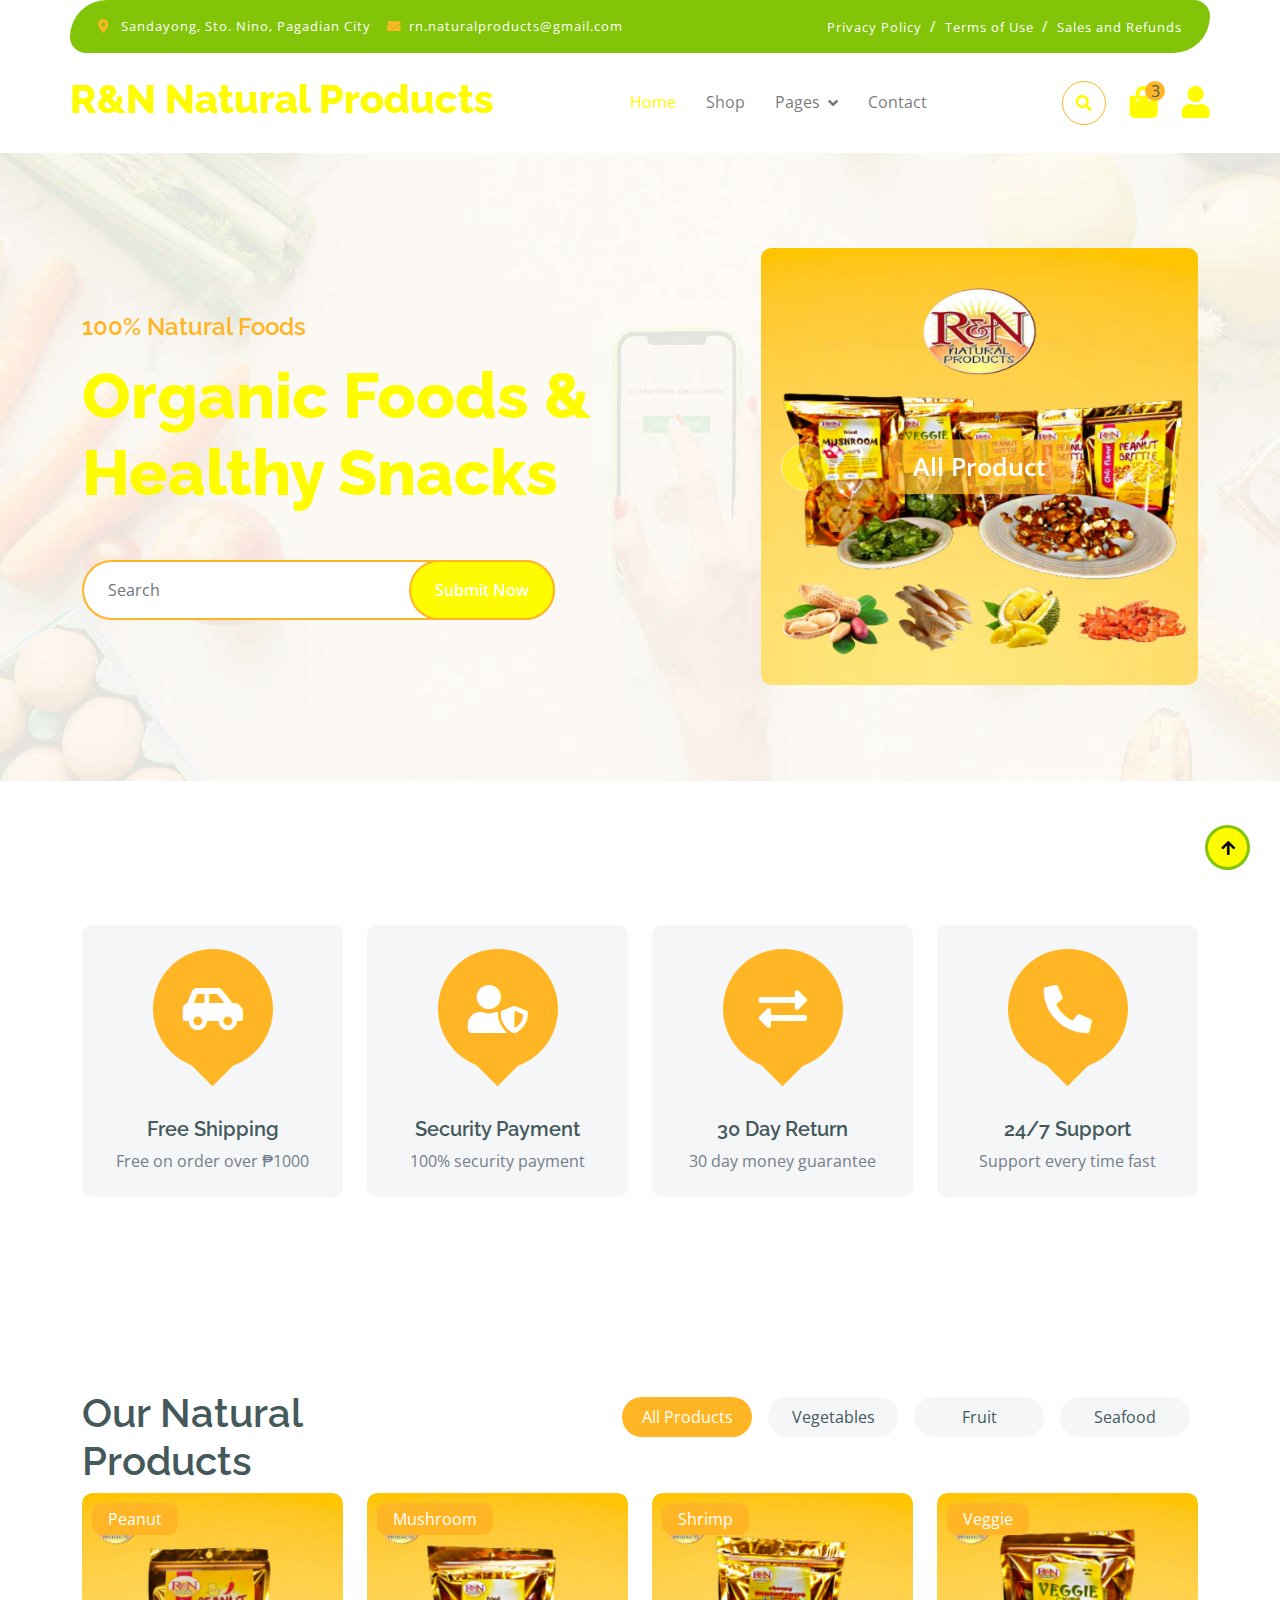
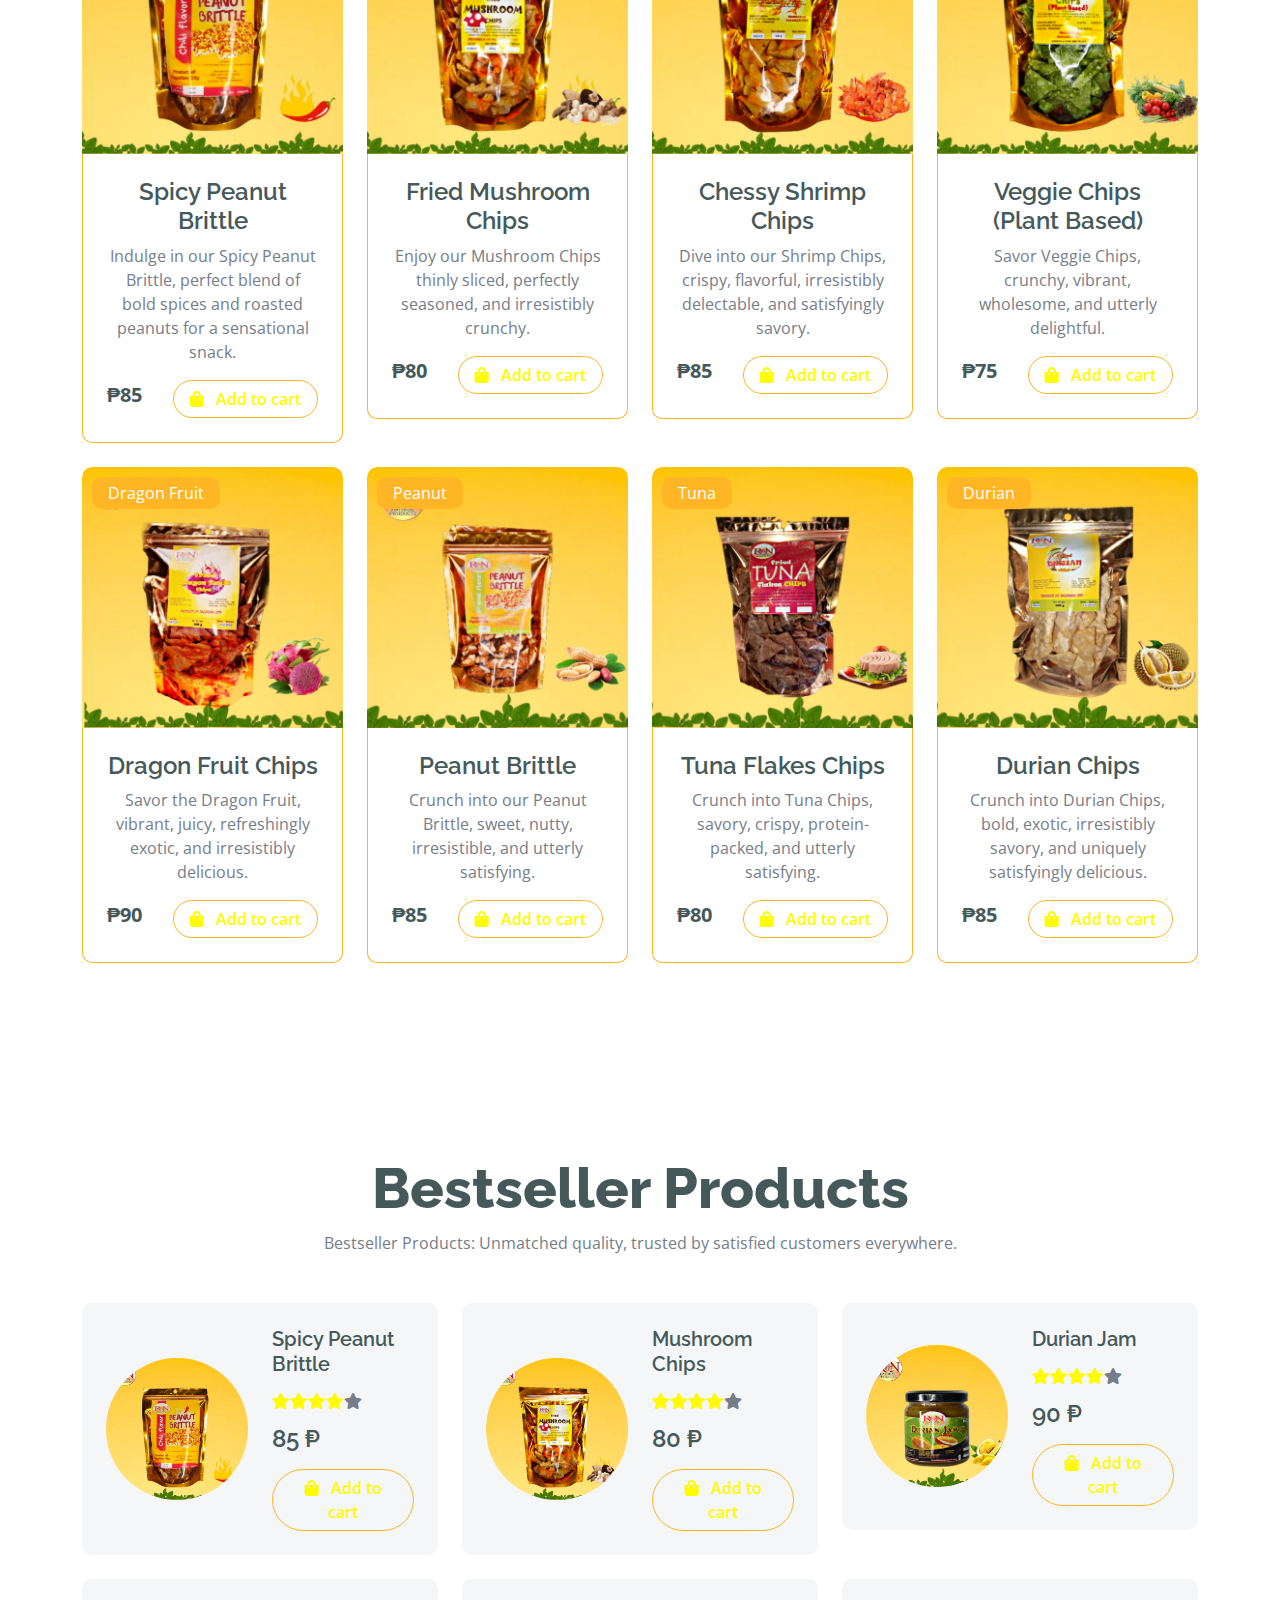
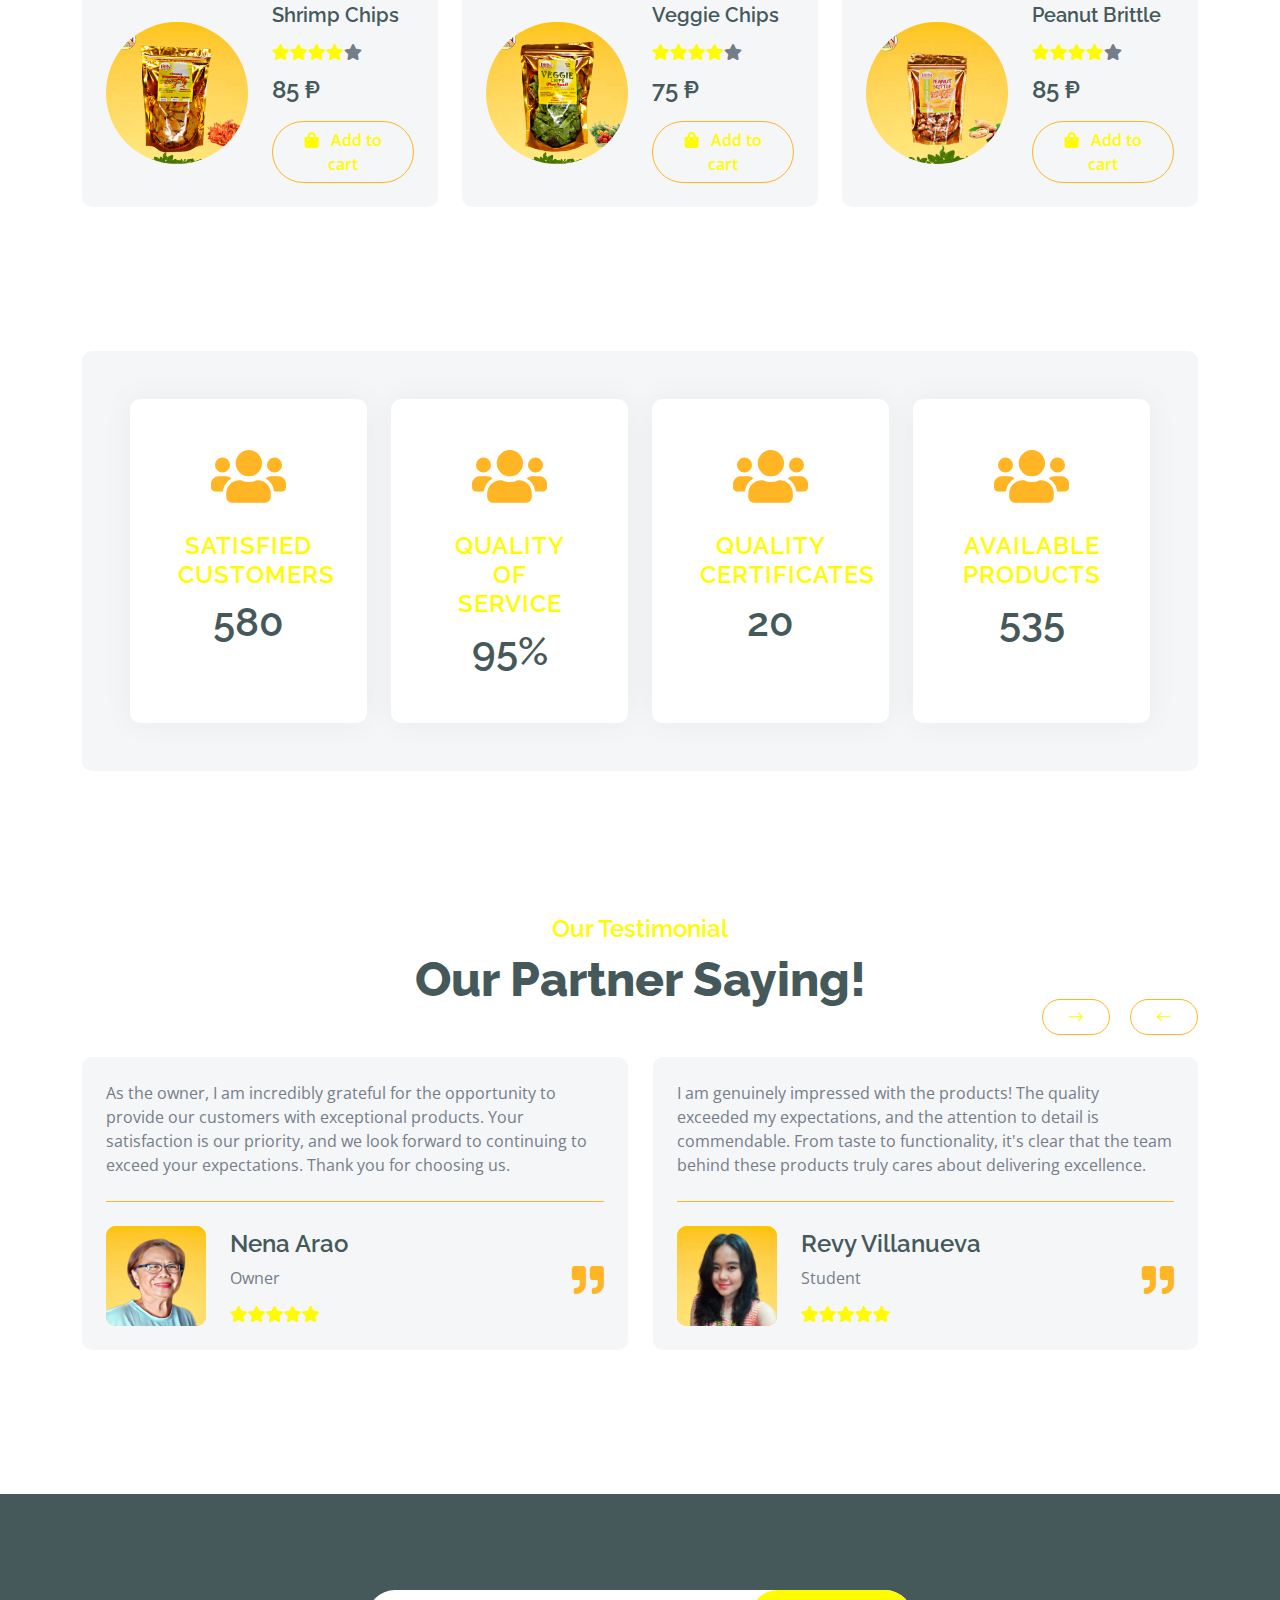
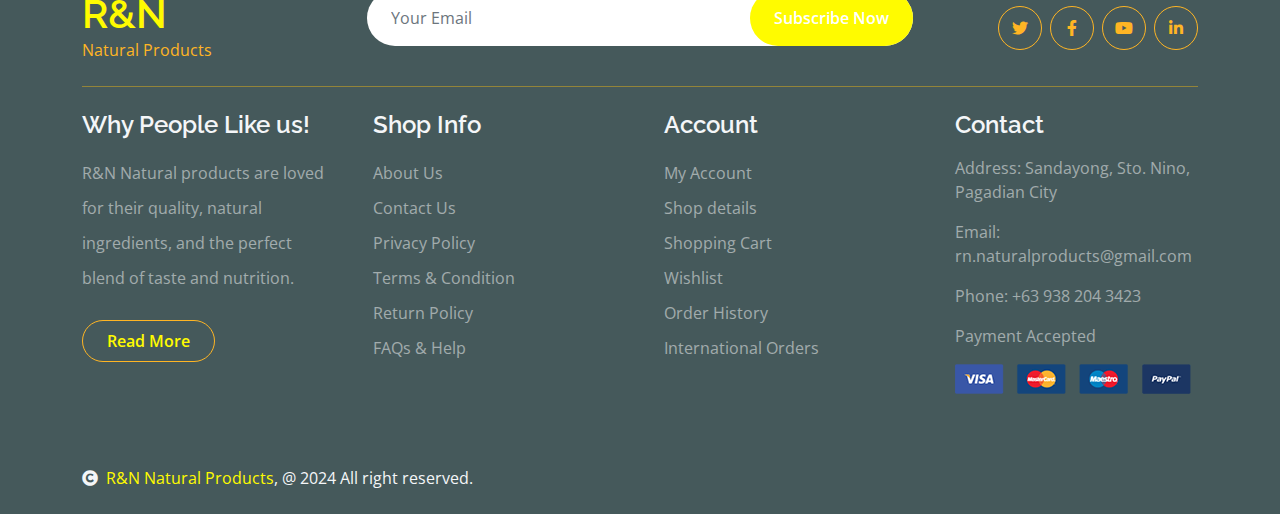
<file: index.html>
<!DOCTYPE html>
<html lang="en">

    <head>
        <meta charset="utf-8">
        <title>R&N Natural Products</title>
        <meta content="width=device-width, initial-scale=1.0" name="viewport">
        <meta content="" name="keywords">
        <meta content="" name="description">

        <!-- Google Web Fonts -->
        <link rel="preconnect" href="https://fonts.googleapis.com">
        <link rel="preconnect" href="https://fonts.gstatic.com" crossorigin>
        <link href="https://fonts.googleapis.com/css2?family=Open+Sans:wght@400;600&family=Raleway:wght@600;800&display=swap" rel="stylesheet"> 

        <!-- Icon Font Stylesheet -->
        <link rel="stylesheet" href="https://use.fontawesome.com/releases/v5.15.4/css/all.css"/>
        <link href="https://cdn.jsdelivr.net/npm/bootstrap-icons@1.4.1/font/bootstrap-icons.css" rel="stylesheet">

        <!-- Libraries Stylesheet -->
        <link href="lib/lightbox/css/lightbox.min.css" rel="stylesheet">
        <link href="lib/owlcarousel/assets/owl.carousel.min.css" rel="stylesheet">


        <!-- Customized Bootstrap Stylesheet -->
        <link href="css/bootstrap.min.css" rel="stylesheet">

        <!-- Template Stylesheet -->
        <link href="css/style.css" rel="stylesheet">
    </head>

    <body>

        <!-- Spinner Start -->
        <div id="spinner" class="show w-100 vh-100 bg-white position-fixed translate-middle top-50 start-50  d-flex align-items-center justify-content-center">
            <div class="spinner-grow text-primary" role="status"></div>
        </div>
        <!-- Spinner End -->


        <!-- Navbar start -->
        <div class="container-fluid fixed-top">
            <div class="container topbar bg-primary d-none d-lg-block">
                <div class="d-flex justify-content-between">
                    <div class="top-info ps-2">
                        <small class="me-3"><i class="fas fa-map-marker-alt me-2 text-secondary"></i> <a href="#" class="text-white">Sandayong, Sto. Nino, Pagadian City</a></small>
                        <small class="me-3"><i class="fas fa-envelope me-2 text-secondary"></i><a href="#" class="text-white">rn.naturalproducts@gmail.com</a></small>
                    </div>
                    <div class="top-link pe-2">
                        <a href="#" class="text-white"><small class="text-white mx-2">Privacy Policy</small>/</a>
                        <a href="#" class="text-white"><small class="text-white mx-2">Terms of Use</small>/</a>
                        <a href="#" class="text-white"><small class="text-white ms-2">Sales and Refunds</small></a>
                    </div>
                </div>
            </div>
            <div class="container px-0">
                <nav class="navbar navbar-light bg-white navbar-expand-xl">
                    <a href="index.html" class="navbar-brand"><h1 class="text-primary display-6">R&N Natural Products</h1></a>
                    <button class="navbar-toggler py-2 px-3" type="button" data-bs-toggle="collapse" data-bs-target="#navbarCollapse">
                        <span class="fa fa-bars text-primary"></span>
                    </button>
                    <div class="collapse navbar-collapse bg-white" id="navbarCollapse">
                        <div class="navbar-nav mx-auto">
                            <a href="index.html" class="nav-item nav-link active">Home</a>
                            <a href="shop.html" class="nav-item nav-link">Shop</a>
                            <div class="nav-item dropdown">
                                <a href="#" class="nav-link dropdown-toggle" data-bs-toggle="dropdown">Pages</a>
                                <div class="dropdown-menu m-0 bg-secondary rounded-0">
                                    <a href="cart.html" class="dropdown-item">Cart</a>
                                    <a href="chackout.html" class="dropdown-item">Checkout</a>
                                    <a href="testimonial.html" class="dropdown-item">Testimonial</a>
                                </div>
                            </div>
                            <a href="contact.html" class="nav-item nav-link">Contact</a>
                        </div>
                        <div class="d-flex m-3 me-0">
                            <button class="btn-search btn border border-secondary btn-md-square rounded-circle bg-white me-4" data-bs-toggle="modal" data-bs-target="#searchModal"><i class="fas fa-search text-primary"></i></button>
                            <a href="#" class="position-relative me-4 my-auto">
                                <i class="fa fa-shopping-bag fa-2x"></i>
                                <span class="position-absolute bg-secondary rounded-circle d-flex align-items-center justify-content-center text-dark px-1" style="top: -5px; left: 15px; height: 20px; min-width: 20px;">3</span>
                            </a>
                            <a href="#" class="my-auto">
                                <i class="fas fa-user fa-2x"></i>
                            </a>
                        </div>
                    </div>
                </nav>
            </div>
        </div>
        <!-- Navbar End -->


        <!-- Modal Search Start -->
        <div class="modal fade" id="searchModal" tabindex="-1" aria-labelledby="exampleModalLabel" aria-hidden="true">
            <div class="modal-dialog modal-fullscreen">
                <div class="modal-content rounded-0">
                    <div class="modal-header">
                        <h5 class="modal-title" id="exampleModalLabel">Search by keyword</h5>
                        <button type="button" class="btn-close" data-bs-dismiss="modal" aria-label="Close"></button>
                    </div>
                    <div class="modal-body d-flex align-items-center">
                        <div class="input-group w-75 mx-auto d-flex">
                            <input type="search" class="form-control p-3" placeholder="keywords" aria-describedby="search-icon-1">
                            <span id="search-icon-1" class="input-group-text p-3"><i class="fa fa-search"></i></span>
                        </div>
                    </div>
                </div>
            </div>
        </div>
        <!-- Modal Search End -->


        <!-- Hero Start -->
        <div class="container-fluid py-5 mb-5 hero-header">
            <div class="container py-5">
                <div class="row g-5 align-items-center">
                    <div class="col-md-12 col-lg-7">
                        <h4 class="mb-3 text-secondary">100% Natural Foods</h4>
                        <h1 class="mb-5 display-3 text-primary">Organic Foods & Healthy Snacks</h1>
                        <div class="position-relative mx-auto">
                            <input class="form-control border-2 border-secondary w-75 py-3 px-4 rounded-pill" type="number" placeholder="Search">
                            <button type="submit" class="btn btn-primary border-2 border-secondary py-3 px-4 position-absolute rounded-pill text-white h-100" style="top: 0; right: 25%;">Submit Now</button>
                        </div>
                    </div>
                    <div class="col-md-12 col-lg-5">
                        <div id="carouselId" class="carousel slide position-relative" data-bs-ride="carousel">
                            <div class="carousel-inner" role="listbox">
                                <div class="carousel-item active rounded">
                                    <img src="img/pubmat-1.jpg" class="img-fluid w-100 h-100 bg-secondary rounded" alt="First slide">
                                    <a href="#" class="btn px-4 py-2 text-white rounded">All Product</a>
                                </div>
                                <div class="carousel-item rounded">
                                    <img src="img/pubmat-2.jpg" class="img-fluid w-100 h-100 rounded" alt="Second slide">
                                    <a href="#" class="btn px-4 py-2 text-white rounded">Vegetable</a>
                                </div>
                                <div class="carousel-item rounded">
                                    <img src="img/pubmat-3.jpg" class="img-fluid w-100 h-100 rounded" alt="Second slide">
                                    <a href="#" class="btn px-4 py-2 text-white rounded">Peanut</a>
                                </div>
                            </div>
                            <button class="carousel-control-prev" type="button" data-bs-target="#carouselId" data-bs-slide="prev">
                                <span class="carousel-control-prev-icon" aria-hidden="true"></span>
                                <span class="visually-hidden">Previous</span>
                            </button>
                            <button class="carousel-control-next" type="button" data-bs-target="#carouselId" data-bs-slide="next">
                                <span class="carousel-control-next-icon" aria-hidden="true"></span>
                                <span class="visually-hidden">Next</span>
                            </button>
                        </div>
                    </div>
                </div>
            </div>
        </div>
        <!-- Hero End -->


        <!-- Featurs Section Start -->
        <div class="container-fluid featurs py-5">
            <div class="container py-5">
                <div class="row g-4">
                    <div class="col-md-6 col-lg-3">
                        <div class="featurs-item text-center rounded bg-light p-4">
                            <div class="featurs-icon btn-square rounded-circle bg-secondary mb-5 mx-auto">
                                <i class="fas fa-car-side fa-3x text-white"></i>
                            </div>
                            <div class="featurs-content text-center">
                                <h5>Free Shipping</h5>
                                <p class="mb-0">Free on order over ₱1000</p>
                            </div>
                        </div>
                    </div>
                    <div class="col-md-6 col-lg-3">
                        <div class="featurs-item text-center rounded bg-light p-4">
                            <div class="featurs-icon btn-square rounded-circle bg-secondary mb-5 mx-auto">
                                <i class="fas fa-user-shield fa-3x text-white"></i>
                            </div>
                            <div class="featurs-content text-center">
                                <h5>Security Payment</h5>
                                <p class="mb-0">100% security payment</p>
                            </div>
                        </div>
                    </div>
                    <div class="col-md-6 col-lg-3">
                        <div class="featurs-item text-center rounded bg-light p-4">
                            <div class="featurs-icon btn-square rounded-circle bg-secondary mb-5 mx-auto">
                                <i class="fas fa-exchange-alt fa-3x text-white"></i>
                            </div>
                            <div class="featurs-content text-center">
                                <h5>30 Day Return</h5>
                                <p class="mb-0">30 day money guarantee</p>
                            </div>
                        </div>
                    </div>
                    <div class="col-md-6 col-lg-3">
                        <div class="featurs-item text-center rounded bg-light p-4">
                            <div class="featurs-icon btn-square rounded-circle bg-secondary mb-5 mx-auto">
                                <i class="fa fa-phone-alt fa-3x text-white"></i>
                            </div>
                            <div class="featurs-content text-center">
                                <h5>24/7 Support</h5>
                                <p class="mb-0">Support every time fast</p>
                            </div>
                        </div>
                    </div>
                </div>
            </div>
        </div>
        <!-- Featurs Section End -->


        <!-- Shop Start-->
        <div class="container-fluid fruite py-5">
            <div class="container py-5">
                <div class="tab-class text-center">
                    <div class="row g-4">
                        <div class="col-lg-4 text-start">
                            <h1>Our Natural Products</h1>
                        </div>
                        <div class="col-lg-8 text-end">
                            <ul class="nav nav-pills d-inline-flex text-center mb-5">
                                <li class="nav-item">
                                    <a class="d-flex m-2 py-2 bg-light rounded-pill active" data-bs-toggle="pill" href="#tab-1">
                                        <span class="text-dark" style="width: 130px;">All Products</span>
                                    </a>
                                </li>
                                <li class="nav-item">
                                    <a class="d-flex py-2 m-2 bg-light rounded-pill" data-bs-toggle="pill" href="#tab-2">
                                        <span class="text-dark" style="width: 130px;">Vegetables</span>
                                    </a>
                                </li>
                                <li class="nav-item">
                                    <a class="d-flex m-2 py-2 bg-light rounded-pill" data-bs-toggle="pill" href="#tab-3">
                                        <span class="text-dark" style="width: 130px;">Fruit</span>
                                    </a>
                                </li>
                                <li class="nav-item">
                                    <a class="d-flex m-2 py-2 bg-light rounded-pill" data-bs-toggle="pill" href="#tab-4">
                                        <span class="text-dark" style="width: 130px;">Seafood</span>
                                    </a>
                                </li>
                            </ul>
                        </div>
                    </div>
                    <div class="tab-content">
                        <div id="tab-2" class="tab-pane fade show p-0 active">
                            <div class="row g-4">
                                <div class="col-lg-12">
                                    <div class="row g-4">
                                        <div class="col-md-6 col-lg-4 col-xl-3">
                                            <div class="rounded position-relative fruite-item">
                                                <div class="fruite-img">
                                                    <img src="img/product-1.jpg" class="img-fluid w-100 rounded-top" alt="">
                                                </div>
                                                <div class="text-white bg-secondary px-3 py-1 rounded position-absolute" style="top: 10px; left: 10px;">Peanut</div>
                                                <div class="p-4 border border-secondary border-top-0 rounded-bottom">
                                                    <h4>Spicy Peanut Brittle</h4>
                                                    <p>Indulge in our Spicy Peanut Brittle, perfect blend of bold spices and roasted peanuts for a sensational snack.</p>
                                                    <div class="d-flex justify-content-between flex-lg-wrap">
                                                        <p class="text-dark fs-5 fw-bold mb-0">₱85</p>
                                                        <a href="#" class="btn border border-secondary rounded-pill px-3 text-primary"><i class="fa fa-shopping-bag me-2 text-primary"></i> Add to cart</a>
                                                    </div>
                                                </div>
                                            </div>
                                        </div>
                                        <div class="col-md-6 col-lg-4 col-xl-3">
                                            <div class="rounded position-relative fruite-item">
                                                <div class="fruite-img">
                                                    <img src="img/product-6.jpg" class="img-fluid w-100 rounded-top" alt="">
                                                </div>
                                                <div class="text-white bg-secondary px-3 py-1 rounded position-absolute" style="top: 10px; left: 10px;">Mushroom</div>
                                                <div class="p-4 border border-secondary border-top-0 rounded-bottom">
                                                    <h4>Fried Mushroom Chips</h4>
                                                    <p>Enjoy our Mushroom Chips thinly sliced, perfectly seasoned, and irresistibly crunchy.</p>
                                                    <div class="d-flex justify-content-between flex-lg-wrap">
                                                        <p class="text-dark fs-5 fw-bold mb-0">₱80</p>
                                                        <a href="#" class="btn border border-secondary rounded-pill px-3 text-primary"><i class="fa fa-shopping-bag me-2 text-primary"></i> Add to cart</a>
                                                    </div>
                                                </div>
                                            </div>
                                        </div>
                                        <div class="col-md-6 col-lg-4 col-xl-3">
                                            <div class="rounded position-relative fruite-item">
                                                <div class="fruite-img">
                                                    <img src="img/product-4.jpg" class="img-fluid w-100 rounded-top" alt="">
                                                </div>
                                                <div class="text-white bg-secondary px-3 py-1 rounded position-absolute" style="top: 10px; left: 10px;">Shrimp</div>
                                                <div class="p-4 border border-secondary border-top-0 rounded-bottom">
                                                    <h4>Chessy Shrimp Chips</h4>
                                                    <p>Dive into our Shrimp Chips, crispy, flavorful, irresistibly delectable, and satisfyingly savory.</p>
                                                    <div class="d-flex justify-content-between flex-lg-wrap">
                                                        <p class="text-dark fs-5 fw-bold mb-0">₱85</p>
                                                        <a href="#" class="btn border border-secondary rounded-pill px-3 text-primary"><i class="fa fa-shopping-bag me-2 text-primary"></i> Add to cart</a>
                                                    </div>
                                                </div>
                                            </div>
                                        </div>
                                        <div class="col-md-6 col-lg-4 col-xl-3">
                                            <div class="rounded position-relative fruite-item">
                                                <div class="fruite-img">
                                                    <img src="img/product-5.jpg" class="img-fluid w-100 rounded-top" alt="">
                                                </div>
                                                <div class="text-white bg-secondary px-3 py-1 rounded position-absolute" style="top: 10px; left: 10px;">Veggie</div>
                                                <div class="p-4 border border-secondary border-top-0 rounded-bottom">
                                                    <h4>Veggie Chips (Plant Based)</h4>
                                                    <p>Savor Veggie Chips, crunchy, vibrant, wholesome, and utterly delightful.</p>
                                                    <div class="d-flex justify-content-between flex-lg-wrap">
                                                        <p class="text-dark fs-5 fw-bold mb-0">₱75</p>
                                                        <a href="#" class="btn border border-secondary rounded-pill px-3 text-primary"><i class="fa fa-shopping-bag me-2 text-primary"></i> Add to cart</a>
                                                    </div>
                                                </div>
                                            </div>
                                        </div>
                                        <div class="col-md-6 col-lg-4 col-xl-3">
                                            <div class="rounded position-relative fruite-item">
                                                <div class="fruite-img">
                                                    <img src="img/product-9.jpg" class="img-fluid w-100 rounded-top" alt="">
                                                </div>
                                                <div class="text-white bg-secondary px-3 py-1 rounded position-absolute" style="top: 10px; left: 10px;">Dragon Fruit</div>
                                                <div class="p-4 border border-secondary border-top-0 rounded-bottom">
                                                    <h4>Dragon Fruit Chips</h4>
                                                    <p>Savor the Dragon Fruit, vibrant, juicy, refreshingly exotic, and irresistibly delicious.</p>
                                                    <div class="d-flex justify-content-between flex-lg-wrap">
                                                        <p class="text-dark fs-5 fw-bold mb-0">₱90</p>
                                                        <a href="#" class="btn border border-secondary rounded-pill px-3 text-primary"><i class="fa fa-shopping-bag me-2 text-primary"></i> Add to cart</a>
                                                    </div>
                                                </div>
                                            </div>
                                        </div>
                                        <div class="col-md-6 col-lg-4 col-xl-3">
                                            <div class="rounded position-relative fruite-item">
                                                <div class="fruite-img">
                                                    <img src="img/product-2.jpg" class="img-fluid w-100 rounded-top" alt="">
                                                </div>
                                                <div class="text-white bg-secondary px-3 py-1 rounded position-absolute" style="top: 10px; left: 10px;">Peanut</div>
                                                <div class="p-4 border border-secondary border-top-0 rounded-bottom">
                                                    <h4>Peanut Brittle</h4>
                                                    <p>Crunch into our Peanut Brittle, sweet, nutty, irresistible, and utterly satisfying.</p>
                                                    <div class="d-flex justify-content-between flex-lg-wrap">
                                                        <p class="text-dark fs-5 fw-bold mb-0">₱85</p>
                                                        <a href="#" class="btn border border-secondary rounded-pill px-3 text-primary"><i class="fa fa-shopping-bag me-2 text-primary"></i> Add to cart</a>
                                                    </div>
                                                </div>
                                            </div>
                                        </div>
                                        <div class="col-md-6 col-lg-4 col-xl-3">
                                            <div class="rounded position-relative fruite-item">
                                                <div class="fruite-img">
                                                    <img src="img/product-7.jpg" class="img-fluid w-100 rounded-top" alt="">
                                                </div>
                                                <div class="text-white bg-secondary px-3 py-1 rounded position-absolute" style="top: 10px; left: 10px;">Tuna</div>
                                                <div class="p-4 border border-secondary border-top-0 rounded-bottom">
                                                    <h4>Tuna Flakes Chips</h4>
                                                    <p>Crunch into Tuna Chips, savory, crispy, protein-packed, and utterly satisfying.</p>
                                                    <div class="d-flex justify-content-between flex-lg-wrap">
                                                        <p class="text-dark fs-5 fw-bold mb-0">₱80</p>
                                                        <a href="#" class="btn border border-secondary rounded-pill px-3 text-primary"><i class="fa fa-shopping-bag me-2 text-primary"></i> Add to cart</a>
                                                    </div>
                                                </div>
                                            </div>
                                        </div>
                                        <div class="col-md-6 col-lg-4 col-xl-3">
                                            <div class="rounded position-relative fruite-item">
                                                <div class="fruite-img">
                                                    <img src="img/product-8.jpg" class="img-fluid w-100 rounded-top" alt="">
                                                </div>
                                                <div class="text-white bg-secondary px-3 py-1 rounded position-absolute" style="top: 10px; left: 10px;">Durian</div>
                                                <div class="p-4 border border-secondary border-top-0 rounded-bottom">
                                                    <h4>Durian Chips</h4>
                                                    <p>Crunch into Durian Chips, bold, exotic, irresistibly savory, and uniquely satisfyingly delicious.</p>
                                                    <div class="d-flex justify-content-between flex-lg-wrap">
                                                        <p class="text-dark fs-5 fw-bold mb-0">₱85</p>
                                                        <a href="#" class="btn border border-secondary rounded-pill px-3 text-primary"><i class="fa fa-shopping-bag me-2 text-primary"></i> Add to cart</a>
                                                    </div>
                                                </div>
                                            </div>
                                        </div>
                                                </div>
                                            </div>
                                        </div>
                                    </div>
                                </div>
                            </div>
                        </div>
                    </div>
                </div>      
            </div>
        </div>
        <!-- Fruits Shop End-->

        <!-- Bestsaler Product Start -->
        <div class="container-fluid py-5">
            <div class="container py-5">
                <div class="text-center mx-auto mb-5" style="max-width: 700px;">
                    <h1 class="display-4">Bestseller Products</h1>
                    <p>Bestseller Products: Unmatched quality, trusted by satisfied customers everywhere.</p>
                </div>
                <div class="row g-4">
                    <div class="col-lg-6 col-xl-4">
                        <div class="p-4 rounded bg-light">
                            <div class="row align-items-center">
                                <div class="col-6">
                                    <img src="img/product-1.jpg" class="img-fluid rounded-circle w-100" alt="">
                                </div>
                                <div class="col-6">
                                    <a href="#" class="h5">Spicy Peanut Brittle</a>
                                    <div class="d-flex my-3">
                                        <i class="fas fa-star text-primary"></i>
                                        <i class="fas fa-star text-primary"></i>
                                        <i class="fas fa-star text-primary"></i>
                                        <i class="fas fa-star text-primary"></i>
                                        <i class="fas fa-star"></i>
                                    </div>
                                    <h4 class="mb-3">85 ₱</h4>
                                    <a href="#" class="btn border border-secondary rounded-pill px-3 text-primary"><i class="fa fa-shopping-bag me-2 text-primary"></i> Add to cart</a>
                                </div>
                            </div>
                        </div>
                    </div>
                    <div class="col-lg-6 col-xl-4">
                        <div class="p-4 rounded bg-light">
                            <div class="row align-items-center">
                                <div class="col-6">
                                    <img src="img/product-6.jpg" class="img-fluid rounded-circle w-100" alt="">
                                </div>
                                <div class="col-6">
                                    <a href="#" class="h5">Mushroom Chips</a>
                                    <div class="d-flex my-3">
                                        <i class="fas fa-star text-primary"></i>
                                        <i class="fas fa-star text-primary"></i>
                                        <i class="fas fa-star text-primary"></i>
                                        <i class="fas fa-star text-primary"></i>
                                        <i class="fas fa-star"></i>
                                    </div>
                                    <h4 class="mb-3">80 ₱</h4>
                                    <a href="#" class="btn border border-secondary rounded-pill px-3 text-primary"><i class="fa fa-shopping-bag me-2 text-primary"></i> Add to cart</a>
                                </div>
                            </div>
                        </div>
                    </div>
                    <div class="col-lg-6 col-xl-4">
                        <div class="p-4 rounded bg-light">
                            <div class="row align-items-center">
                                <div class="col-6">
                                    <img src="img/product-3.jpg" class="img-fluid rounded-circle w-100" alt="">
                                </div>
                                <div class="col-6">
                                    <a href="#" class="h5">Durian Jam</a>
                                    <div class="d-flex my-3">
                                        <i class="fas fa-star text-primary"></i>
                                        <i class="fas fa-star text-primary"></i>
                                        <i class="fas fa-star text-primary"></i>
                                        <i class="fas fa-star text-primary"></i>
                                        <i class="fas fa-star"></i>
                                    </div>
                                    <h4 class="mb-3">90 ₱</h4>
                                    <a href="#" class="btn border border-secondary rounded-pill px-3 text-primary"><i class="fa fa-shopping-bag me-2 text-primary"></i> Add to cart</a>
                                </div>
                            </div>
                        </div>
                    </div>
                    <div class="col-lg-6 col-xl-4">
                        <div class="p-4 rounded bg-light">
                            <div class="row align-items-center">
                                <div class="col-6">
                                    <img src="img/product-4.jpg" class="img-fluid rounded-circle w-100" alt="">
                                </div>
                                <div class="col-6">
                                    <a href="#" class="h5">Shrimp Chips</a>
                                    <div class="d-flex my-3">
                                        <i class="fas fa-star text-primary"></i>
                                        <i class="fas fa-star text-primary"></i>
                                        <i class="fas fa-star text-primary"></i>
                                        <i class="fas fa-star text-primary"></i>
                                        <i class="fas fa-star"></i>
                                    </div>
                                    <h4 class="mb-3">85 ₱</h4>
                                    <a href="#" class="btn border border-secondary rounded-pill px-3 text-primary"><i class="fa fa-shopping-bag me-2 text-primary"></i> Add to cart</a>
                                </div>
                            </div>
                        </div>
                    </div>
                    <div class="col-lg-6 col-xl-4">
                        <div class="p-4 rounded bg-light">
                            <div class="row align-items-center">
                                <div class="col-6">
                                    <img src="img/product-5.jpg" class="img-fluid rounded-circle w-100" alt="">
                                </div>
                                <div class="col-6">
                                    <a href="#" class="h5">Veggie Chips</a>
                                    <div class="d-flex my-3">
                                        <i class="fas fa-star text-primary"></i>
                                        <i class="fas fa-star text-primary"></i>
                                        <i class="fas fa-star text-primary"></i>
                                        <i class="fas fa-star text-primary"></i>
                                        <i class="fas fa-star"></i>
                                    </div>
                                    <h4 class="mb-3">75 ₱</h4>
                                    <a href="#" class="btn border border-secondary rounded-pill px-3 text-primary"><i class="fa fa-shopping-bag me-2 text-primary"></i> Add to cart</a>
                                </div>
                            </div>
                        </div>
                    </div>
                    <div class="col-lg-6 col-xl-4">
                        <div class="p-4 rounded bg-light">
                            <div class="row align-items-center">
                                <div class="col-6">
                                    <img src="img/product-2.jpg" class="img-fluid rounded-circle w-100" alt="">
                                </div>
                                <div class="col-6">
                                    <a href="#" class="h5">Peanut Brittle</a>
                                    <div class="d-flex my-3">
                                        <i class="fas fa-star text-primary"></i>
                                        <i class="fas fa-star text-primary"></i>
                                        <i class="fas fa-star text-primary"></i>
                                        <i class="fas fa-star text-primary"></i>
                                        <i class="fas fa-star"></i>
                                    </div>
                                    <h4 class="mb-3">85 ₱</h4>
                                    <a href="#" class="btn border border-secondary rounded-pill px-3 text-primary"><i class="fa fa-shopping-bag me-2 text-primary"></i> Add to cart</a>
                                </div>
                            </div>
                        </div>
                    </div>
                    </div>
                </div>
            </div>
        </div>
        <!-- Bestsaler Product End -->


        <!-- Fact Start -->
        <div class="container-fluid py-5">
            <div class="container">
                <div class="bg-light p-5 rounded">
                    <div class="row g-4 justify-content-center">
                        <div class="col-md-6 col-lg-6 col-xl-3">
                            <div class="counter bg-white rounded p-5">
                                <i class="fa fa-users text-secondary"></i>
                                <h4>satisfied customers</h4>
                                <h1>580</h1>
                            </div>
                        </div>
                        <div class="col-md-6 col-lg-6 col-xl-3">
                            <div class="counter bg-white rounded p-5">
                                <i class="fa fa-users text-secondary"></i>
                                <h4>quality of service</h4>
                                <h1>95%</h1>
                            </div>
                        </div>
                        <div class="col-md-6 col-lg-6 col-xl-3">
                            <div class="counter bg-white rounded p-5">
                                <i class="fa fa-users text-secondary"></i>
                                <h4>quality certificates</h4>
                                <h1>20</h1>
                            </div>
                        </div>
                        <div class="col-md-6 col-lg-6 col-xl-3">
                            <div class="counter bg-white rounded p-5">
                                <i class="fa fa-users text-secondary"></i>
                                <h4>Available Products</h4>
                                <h1>535</h1>
                            </div>
                        </div>
                    </div>
                </div>
            </div>
        </div>
        <!-- Fact Start -->


        <!-- Tastimonial Start -->
        <div class="container-fluid testimonial py-5">
            <div class="container py-5">
                <div class="testimonial-header text-center">
                    <h4 class="text-primary">Our Testimonial</h4>
                    <h1 class="display-5 mb-5 text-dark">Our Partner Saying!</h1>
                </div>
                <div class="owl-carousel testimonial-carousel">
                    <div class="testimonial-item img-border-radius bg-light rounded p-4">
                        <div class="position-relative">
                            <i class="fa fa-quote-right fa-2x text-secondary position-absolute" style="bottom: 30px; right: 0;"></i>
                            <div class="mb-4 pb-4 border-bottom border-secondary">
                                <p class="mb-0">As the owner, I am incredibly grateful for the opportunity to provide our customers with exceptional products. Your satisfaction is our priority, and we look forward to continuing to exceed your expectations. Thank you for choosing us.
                                </p>
                            </div>
                            <div class="d-flex align-items-center flex-nowrap">
                                <div class="bg-secondary rounded">
                                    <img src="img/owner.jpg" class="img-fluid rounded" style="width: 100px; height: 100px;" alt="">
                                </div>
                                <div class="ms-4 d-block">
                                    <h4 class="text-dark">Nena Arao</h4>
                                    <p class="m-0 pb-3">Owner</p>
                                    <div class="d-flex pe-5">
                                        <i class="fas fa-star text-primary"></i>
                                        <i class="fas fa-star text-primary"></i>
                                        <i class="fas fa-star text-primary"></i>
                                        <i class="fas fa-star text-primary"></i>
                                        <i class="fas fa-star text-primary"></i>
                                    </div>
                                </div>
                            </div>
                        </div>
                    </div>
                    <div class="testimonial-item img-border-radius bg-light rounded p-4">
                        <div class="position-relative">
                            <i class="fa fa-quote-right fa-2x text-secondary position-absolute" style="bottom: 30px; right: 0;"></i>
                            <div class="mb-4 pb-4 border-bottom border-secondary">
                                <p class="mb-0">I am genuinely impressed with the products! The quality exceeded my expectations, and the attention to detail is commendable. From taste to functionality, it's clear that the team behind these products truly cares about delivering excellence.
                                </p>
                            </div>
                            <div class="d-flex align-items-center flex-nowrap">
                                <div class="bg-secondary rounded">
                                    <img src="img/partner-1.jpg" class="img-fluid rounded" style="width: 100px; height: 100px;" alt="">
                                </div>
                                <div class="ms-4 d-block">
                                    <h4 class="text-dark">Revy Villanueva</h4>
                                    <p class="m-0 pb-3">Student</p>
                                    <div class="d-flex pe-5">
                                        <i class="fas fa-star text-primary"></i>
                                        <i class="fas fa-star text-primary"></i>
                                        <i class="fas fa-star text-primary"></i>
                                        <i class="fas fa-star text-primary"></i>
                                        <i class="fas fa-star text-primary"></i>
                                    </div>
                                </div>
                            </div>
                        </div>
                    </div>
                    <div class="testimonial-item img-border-radius bg-light rounded p-4">
                        <div class="position-relative">
                            <i class="fa fa-quote-right fa-2x text-secondary position-absolute" style="bottom: 30px; right: 0;"></i>
                            <div class="mb-4 pb-4 border-bottom border-secondary">
                                <p class="mb-0">As a student, I'm thrilled with these products! They perfectly align with my on-the-go lifestyle, offering both convenience and nutrition. It's refreshing to find products that not only meet my needs but also exceed expectations.
                            </div>
                            <div class="d-flex align-items-center flex-nowrap">
                                <div class="bg-secondary rounded">
                                    <img src="img/partner-2.jpg" class="img-fluid rounded" style="width: 100px; height: 100px;" alt="">
                                </div>
                                <div class="ms-4 d-block">
                                    <h4 class="text-dark">Vanissa Nuevo</h4>
                                    <p class="m-0 pb-3">Student</p>
                                    <div class="d-flex pe-5">
                                        <i class="fas fa-star text-primary"></i>
                                        <i class="fas fa-star text-primary"></i>
                                        <i class="fas fa-star text-primary"></i>
                                        <i class="fas fa-star text-primary"></i>
                                        <i class="fas fa-star text-primary"></i>
                                    </div>
                                </div>
                            </div>
                        </div>
                    </div>
                            <div class="testimonial-item img-border-radius bg-light rounded p-4">
                                <div class="position-relative">
                                    <i class="fa fa-quote-right fa-2x text-secondary position-absolute" style="bottom: 30px; right: 0;"></i>
                                    <div class="mb-4 pb-4 border-bottom border-secondary">
                                        <p class="mb-0">As a student, these products have been a lifesaver. The convenience and quality make it easier for me to focus on my studies without compromising on a healthy lifestyle. I'm grateful for products that truly understand the needs of students like me.
                                    </div>
                                    <div class="d-flex align-items-center flex-nowrap">
                                        <div class="bg-secondary rounded">
                                            <img src="img/partner-3.png" class="img-fluid rounded" style="width: 100px; height: 100px;" alt="">
                                        </div>
                                        <div class="ms-4 d-block">
                                            <h4 class="text-dark">Jerwin Tenajura</h4>
                                            <p class="m-0 pb-3">Student</p>
                                            <div class="d-flex pe-5">
                                                <i class="fas fa-star text-primary"></i>
                                                <i class="fas fa-star text-primary"></i>
                                                <i class="fas fa-star text-primary"></i>
                                                <i class="fas fa-star text-primary"></i>
                                                <i class="fas fa-star text-primary"></i>
                                     </div>
                                </div>
                           </div>
                        </div>
                    </div>
                </div>
            </div>
        </div>
        <!-- Tastimonial End -->


        <!-- Footer Start -->
        <div class="container-fluid bg-dark text-white-50 footer pt-5 mt-5">
            <div class="container py-5">
                <div class="pb-4 mb-4" style="border-bottom: 1px solid rgba(226, 175, 24, 0.5) ;">
                    <div class="row g-4">
                        <div class="col-lg-3">
                            <a href="#">
                                <h1 class="text-primary mb-0">R&N</h1>
                                <p class="text-secondary mb-0">Natural Products</p>
                            </a>
                        </div>
                        <div class="col-lg-6">
                            <div class="position-relative mx-auto">
                                <input class="form-control border-0 w-100 py-3 px-4 rounded-pill" type="number" placeholder="Your Email">
                                <button type="submit" class="btn btn-primary border-0 border-secondary py-3 px-4 position-absolute rounded-pill text-white" style="top: 0; right: 0;">Subscribe Now</button>
                            </div>
                        </div>
                        <div class="col-lg-3">
                            <div class="d-flex justify-content-end pt-3">
                                <a class="btn  btn-outline-secondary me-2 btn-md-square rounded-circle" href=""><i class="fab fa-twitter"></i></a>
                                <a class="btn btn-outline-secondary me-2 btn-md-square rounded-circle" href=""><i class="fab fa-facebook-f"></i></a>
                                <a class="btn btn-outline-secondary me-2 btn-md-square rounded-circle" href=""><i class="fab fa-youtube"></i></a>
                                <a class="btn btn-outline-secondary btn-md-square rounded-circle" href=""><i class="fab fa-linkedin-in"></i></a>
                            </div>
                        </div>
                    </div>
                </div>
                <div class="row g-5">
                    <div class="col-lg-3 col-md-6">
                        <div class="footer-item">
                            <h4 class="text-light mb-3">Why People Like us!</h4>
                            <p class="mb-4">R&N Natural products are loved for their quality, natural ingredients, and the perfect blend of taste and nutrition.</p>
                            <a href="" class="btn border-secondary py-2 px-4 rounded-pill text-primary">Read More</a>
                        </div>
                    </div>
                    <div class="col-lg-3 col-md-6">
                        <div class="d-flex flex-column text-start footer-item">
                            <h4 class="text-light mb-3">Shop Info</h4>
                            <a class="btn-link" href="">About Us</a>
                            <a class="btn-link" href="">Contact Us</a>
                            <a class="btn-link" href="">Privacy Policy</a>
                            <a class="btn-link" href="">Terms & Condition</a>
                            <a class="btn-link" href="">Return Policy</a>
                            <a class="btn-link" href="">FAQs & Help</a>
                        </div>
                    </div>
                    <div class="col-lg-3 col-md-6">
                        <div class="d-flex flex-column text-start footer-item">
                            <h4 class="text-light mb-3">Account</h4>
                            <a class="btn-link" href="">My Account</a>
                            <a class="btn-link" href="">Shop details</a>
                            <a class="btn-link" href="">Shopping Cart</a>
                            <a class="btn-link" href="">Wishlist</a>
                            <a class="btn-link" href="">Order History</a>
                            <a class="btn-link" href="">International Orders</a>
                        </div>
                    </div>
                    <div class="col-lg-3 col-md-6">
                        <div class="footer-item">
                            <h4 class="text-light mb-3">Contact</h4>
                            <p>Address: Sandayong, Sto. Nino, Pagadian City</p>
                            <p>Email: rn.naturalproducts@gmail.com</p>
                            <p>Phone: +63 938 204 3423</p>
                            <p>Payment Accepted</p>
                            <img src="img/payment.png" class="img-fluid" alt="">
                        </div>
                    </div>
                </div>
            </div>
        </div>
        <!-- Footer End -->

        <!-- Copyright Start -->
        <div class="container-fluid copyright bg-dark py-4">
            <div class="container">
                <div class="row">
                    <div class="col-md-6 text-center text-md-start mb-3 mb-md-0">
                        <span class="text-light"><a href="#"><i class="fas fa-copyright text-light me-2"></i>R&N Natural Products</a>, @ 2024 All right reserved.</span>
                    </div>
                </div>
            </div>
        </div>
        <!-- Copyright End -->



        <!-- Back to Top -->
        <a href="#" class="btn btn-primary border-3 border-primary rounded-circle back-to-top"><i class="fa fa-arrow-up"></i></a>   

        
    <!-- JavaScript Libraries -->
    <script src="https://ajax.googleapis.com/ajax/libs/jquery/3.6.4/jquery.min.js"></script>
    <script src="https://cdn.jsdelivr.net/npm/bootstrap@5.0.0/dist/js/bootstrap.bundle.min.js"></script>
    <script src="lib/easing/easing.min.js"></script>
    <script src="lib/waypoints/waypoints.min.js"></script>
    <script src="lib/lightbox/js/lightbox.min.js"></script>
    <script src="lib/owlcarousel/owl.carousel.min.js"></script>

    <!-- Template Javascript -->
    <script src="js/main.js"></script>
    </body>

</html>
</file>
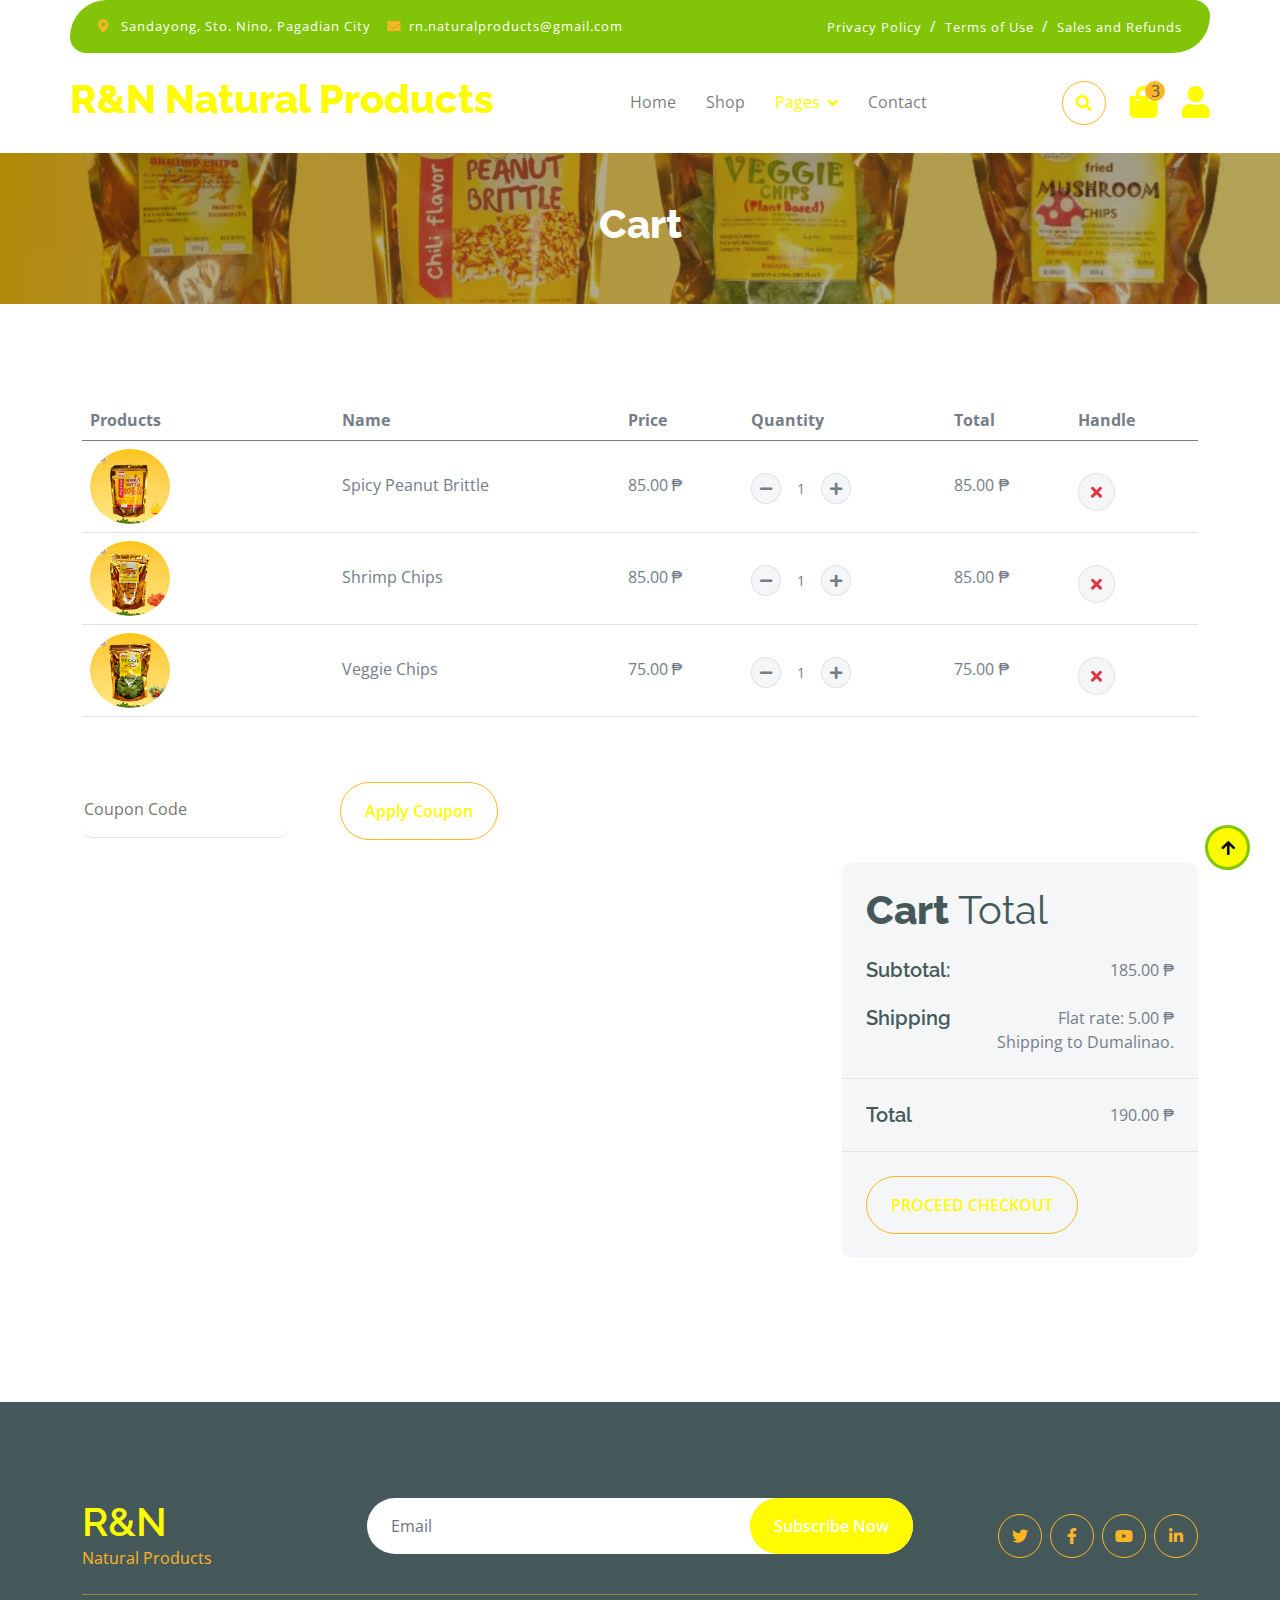
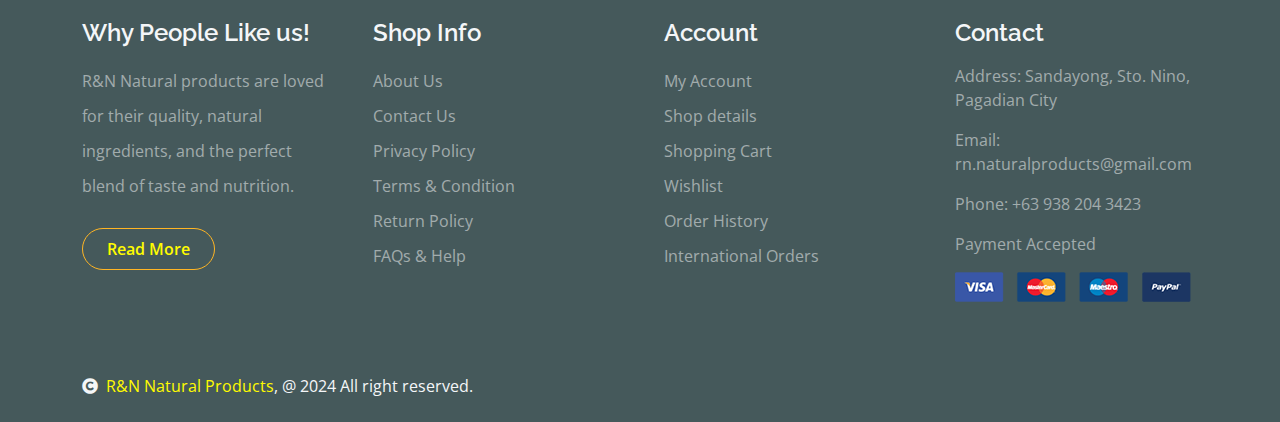
<file: cart.html>
<!DOCTYPE html>
<html lang="en">

    <head>
        <meta charset="utf-8">
        <title>R&N Natural Products</title>
        <meta content="width=device-width, initial-scale=1.0" name="viewport">
        <meta content="" name="keywords">
        <meta content="" name="description">

        <!-- Google Web Fonts -->
        <link rel="preconnect" href="https://fonts.googleapis.com">
        <link rel="preconnect" href="https://fonts.gstatic.com" crossorigin>
        <link href="https://fonts.googleapis.com/css2?family=Open+Sans:wght@400;600&family=Raleway:wght@600;800&display=swap" rel="stylesheet"> 

        <!-- Icon Font Stylesheet -->
        <link rel="stylesheet" href="https://use.fontawesome.com/releases/v5.15.4/css/all.css"/>
        <link href="https://cdn.jsdelivr.net/npm/bootstrap-icons@1.4.1/font/bootstrap-icons.css" rel="stylesheet">

        <!-- Libraries Stylesheet -->
        <link href="lib/lightbox/css/lightbox.min.css" rel="stylesheet">
        <link href="lib/owlcarousel/assets/owl.carousel.min.css" rel="stylesheet">


        <!-- Customized Bootstrap Stylesheet -->
        <link href="css/bootstrap.min.css" rel="stylesheet">

        <!-- Template Stylesheet -->
        <link href="css/style.css" rel="stylesheet">
    </head>

    <body>

        <!-- Spinner Start -->
        <div id="spinner" class="show w-100 vh-100 bg-white position-fixed translate-middle top-50 start-50  d-flex align-items-center justify-content-center">
            <div class="spinner-grow text-primary" role="status"></div>
        </div>
        <!-- Spinner End -->


        <!-- Navbar start -->
        <div class="container-fluid fixed-top">
            <div class="container topbar bg-primary d-none d-lg-block">
                <div class="d-flex justify-content-between">
                    <div class="top-info ps-2">
                        <small class="me-3"><i class="fas fa-map-marker-alt me-2 text-secondary"></i> <a href="#" class="text-white">Sandayong, Sto. Nino, Pagadian City</a></small>
                        <small class="me-3"><i class="fas fa-envelope me-2 text-secondary"></i><a href="#" class="text-white">rn.naturalproducts@gmail.com</a></small>
                    </div>
                    <div class="top-link pe-2">
                        <a href="#" class="text-white"><small class="text-white mx-2">Privacy Policy</small>/</a>
                        <a href="#" class="text-white"><small class="text-white mx-2">Terms of Use</small>/</a>
                        <a href="#" class="text-white"><small class="text-white ms-2">Sales and Refunds</small></a>
                    </div>
                </div>
            </div>
            <div class="container px-0">
                <nav class="navbar navbar-light bg-white navbar-expand-xl">
                    <a href="index.html" class="navbar-brand"><h1 class="text-primary display-6">R&N Natural Products</h1></a>
                    <button class="navbar-toggler py-2 px-3" type="button" data-bs-toggle="collapse" data-bs-target="#navbarCollapse">
                        <span class="fa fa-bars text-primary"></span>
                    </button>
                    <div class="collapse navbar-collapse bg-white" id="navbarCollapse">
                        <div class="navbar-nav mx-auto">
                            <a href="index.html" class="nav-item nav-link">Home</a>
                            <a href="shop.html" class="nav-item nav-link">Shop</a>
                            <div class="nav-item dropdown">
                                <a href="#" class="nav-link dropdown-toggle active" data-bs-toggle="dropdown">Pages</a>
                                <div class="dropdown-menu m-0 bg-secondary rounded-0">
                                    <a href="cart.html" class="dropdown-item">Cart</a>
                                    <a href="chackout.html" class="dropdown-item active">Checkout</a>
                                    <a href="testimonial.html" class="dropdown-item">Testimonial</a>
                                </div>
                            </div>
                            <a href="contact.html" class="nav-item nav-link">Contact</a>
                        </div>
                        <div class="d-flex m-3 me-0">
                            <button class="btn-search btn border border-secondary btn-md-square rounded-circle bg-white me-4" data-bs-toggle="modal" data-bs-target="#searchModal"><i class="fas fa-search text-primary"></i></button>
                            <a href="#" class="position-relative me-4 my-auto">
                                <i class="fa fa-shopping-bag fa-2x"></i>
                                <span class="position-absolute bg-secondary rounded-circle d-flex align-items-center justify-content-center text-dark px-1" style="top: -5px; left: 15px; height: 20px; min-width: 20px;">3</span>
                            </a>
                            <a href="#" class="my-auto">
                                <i class="fas fa-user fa-2x"></i>
                            </a>
                        </div>
                    </div>
                </nav>
            </div>
        </div>
        <!-- Navbar End -->


        <!-- Modal Search Start -->
        <div class="modal fade" id="searchModal" tabindex="-1" aria-labelledby="exampleModalLabel" aria-hidden="true">
            <div class="modal-dialog modal-fullscreen">
                <div class="modal-content rounded-0">
                    <div class="modal-header">
                        <h5 class="modal-title" id="exampleModalLabel">Search by keyword</h5>
                        <button type="button" class="btn-close" data-bs-dismiss="modal" aria-label="Close"></button>
                    </div>
                    <div class="modal-body d-flex align-items-center">
                        <div class="input-group w-75 mx-auto d-flex">
                            <input type="search" class="form-control p-3" placeholder="keywords" aria-describedby="search-icon-1">
                            <span id="search-icon-1" class="input-group-text p-3"><i class="fa fa-search"></i></span>
                        </div>
                    </div>
                </div>
            </div>
        </div>
        <!-- Modal Search End -->


        <!-- Single Page Header start -->
        <div class="container-fluid page-header py-5">
            <h1 class="text-center text-white display-6">Cart</h1>
        </div>
        <!-- Single Page Header End -->


        <!-- Cart Page Start -->
        <div class="container-fluid py-5">
            <div class="container py-5">
                <div class="table-responsive">
                    <table class="table">
                        <thead>
                          <tr>
                            <th scope="col">Products</th>
                            <th scope="col">Name</th>
                            <th scope="col">Price</th>
                            <th scope="col">Quantity</th>
                            <th scope="col">Total</th>
                            <th scope="col">Handle</th>
                          </tr>
                        </thead>
                        <tbody>
                            <tr>
                                <th scope="row">
                                    <div class="d-flex align-items-center">
                                        <img src="img/product-1.jpg" class="img-fluid me-5 rounded-circle" style="width: 80px; height: 75px;" alt="">
                                    </div>
                                </th>
                                <td>
                                    <p class="mb-0 mt-4">Spicy Peanut Brittle</p>
                                </td>
                                <td>
                                    <p class="mb-0 mt-4">85.00 ₱</p>
                                </td>
                                <td>
                                    <div class="input-group quantity mt-4" style="width: 100px;">
                                        <div class="input-group-btn">
                                            <button class="btn btn-sm btn-minus rounded-circle bg-light border" >
                                            <i class="fa fa-minus"></i>
                                            </button>
                                        </div>
                                        <input type="text" class="form-control form-control-sm text-center border-0" value="1">
                                        <div class="input-group-btn">
                                            <button class="btn btn-sm btn-plus rounded-circle bg-light border">
                                                <i class="fa fa-plus"></i>
                                            </button>
                                        </div>
                                    </div>
                                </td>
                                <td>
                                    <p class="mb-0 mt-4">85.00 ₱</p>
                                </td>
                                <td>
                                    <button class="btn btn-md rounded-circle bg-light border mt-4" >
                                        <i class="fa fa-times text-danger"></i>
                                    </button>
                                </td>
                            
                            </tr>
                            <tr>
                                <th scope="row">
                                    <div class="d-flex align-items-center">
                                        <img src="img/product-4.jpg" class="img-fluid me-5 rounded-circle" style="width: 80px; height: 75px;" alt="" alt="">
                                    </div>
                                </th>
                                <td>
                                    <p class="mb-0 mt-4">Shrimp Chips</p>
                                </td>
                                <td>
                                    <p class="mb-0 mt-4">85.00 ₱</p>
                                </td>
                                <td>
                                    <div class="input-group quantity mt-4" style="width: 100px;">
                                        <div class="input-group-btn">
                                            <button class="btn btn-sm btn-minus rounded-circle bg-light border" >
                                            <i class="fa fa-minus"></i>
                                            </button>
                                        </div>
                                        <input type="text" class="form-control form-control-sm text-center border-0" value="1">
                                        <div class="input-group-btn">
                                            <button class="btn btn-sm btn-plus rounded-circle bg-light border">
                                                <i class="fa fa-plus"></i>
                                            </button>
                                        </div>
                                    </div>
                                </td>
                                <td>
                                    <p class="mb-0 mt-4">85.00 ₱</p>
                                </td>
                                <td>
                                    <button class="btn btn-md rounded-circle bg-light border mt-4" >
                                        <i class="fa fa-times text-danger"></i>
                                    </button>
                                </td>
                            </tr>
                            <tr>
                                <th scope="row">
                                    <div class="d-flex align-items-center">
                                        <img src="img/product-5.jpg" class="img-fluid me-5 rounded-circle" style="width: 80px; height: 75px;" alt="" alt="">
                                    </div>
                                </th>
                                <td>
                                    <p class="mb-0 mt-4">Veggie Chips</p>
                                </td>
                                <td>
                                    <p class="mb-0 mt-4">75.00 ₱</p>
                                </td>
                                <td>
                                    <div class="input-group quantity mt-4" style="width: 100px;">
                                        <div class="input-group-btn">
                                            <button class="btn btn-sm btn-minus rounded-circle bg-light border" >
                                            <i class="fa fa-minus"></i>
                                            </button>
                                        </div>
                                        <input type="text" class="form-control form-control-sm text-center border-0" value="1">
                                        <div class="input-group-btn">
                                            <button class="btn btn-sm btn-plus rounded-circle bg-light border">
                                                <i class="fa fa-plus"></i>
                                            </button>
                                        </div>
                                    </div>
                                </td>
                                <td>
                                    <p class="mb-0 mt-4">75.00 ₱</p>
                                </td>
                                <td>
                                    <button class="btn btn-md rounded-circle bg-light border mt-4" >
                                        <i class="fa fa-times text-danger"></i>
                                    </button>
                                </td>
                            </tr>
                        </tbody>
                    </table>
                </div>
                <div class="mt-5">
                    <input type="text" class="border-0 border-bottom rounded me-5 py-3 mb-4" placeholder="Coupon Code">
                    <button class="btn border-secondary rounded-pill px-4 py-3 text-primary" type="button">Apply Coupon</button>
                </div>
                <div class="row g-4 justify-content-end">
                    <div class="col-8"></div>
                    <div class="col-sm-8 col-md-7 col-lg-6 col-xl-4">
                        <div class="bg-light rounded">
                            <div class="p-4">
                                <h1 class="display-6 mb-4">Cart <span class="fw-normal">Total</span></h1>
                                <div class="d-flex justify-content-between mb-4">
                                    <h5 class="mb-0 me-4">Subtotal:</h5>
                                    <p class="mb-0">185.00 ₱</p>
                                </div>
                                <div class="d-flex justify-content-between">
                                    <h5 class="mb-0 me-4">Shipping</h5>
                                    <div class="">
                                        <p class="mb-0">Flat rate: 5.00 ₱</p>
                                    </div>
                                </div>
                                <p class="mb-0 text-end">Shipping to Dumalinao.</p>
                            </div>
                            <div class="py-4 mb-4 border-top border-bottom d-flex justify-content-between">
                                <h5 class="mb-0 ps-4 me-4">Total</h5>
                                <p class="mb-0 pe-4">190.00 ₱</p>
                            </div>
                            <button class="btn border-secondary rounded-pill px-4 py-3 text-primary text-uppercase mb-4 ms-4" type="button">Proceed Checkout</button>
                        </div>
                    </div>
                </div>
            </div>
        </div>
        <!-- Cart Page End -->

<!-- Footer Start -->
<div class="container-fluid bg-dark text-white-50 footer pt-5 mt-5">
    <div class="container py-5">
        <div class="pb-4 mb-4" style="border-bottom: 1px solid rgba(226, 175, 24, 0.5) ;">
            <div class="row g-4">
                <div class="col-lg-3">
                    <a href="#">
                        <h1 class="text-primary mb-0">R&N</h1>
                        <p class="text-secondary mb-0">Natural Products</p>
                    </a>
                </div>
                <div class="col-lg-6">
                    <div class="position-relative mx-auto">
                        <input class="form-control border-0 w-100 py-3 px-4 rounded-pill" type="number" placeholder="Email">
                        <button type="submit" class="btn btn-primary border-0 border-secondary py-3 px-4 position-absolute rounded-pill text-white" style="top: 0; right: 0;">Subscribe Now</button>
                    </div>
                </div>
                <div class="col-lg-3">
                    <div class="d-flex justify-content-end pt-3">
                        <a class="btn  btn-outline-secondary me-2 btn-md-square rounded-circle" href=""><i class="fab fa-twitter"></i></a>
                        <a class="btn btn-outline-secondary me-2 btn-md-square rounded-circle" href=""><i class="fab fa-facebook-f"></i></a>
                        <a class="btn btn-outline-secondary me-2 btn-md-square rounded-circle" href=""><i class="fab fa-youtube"></i></a>
                        <a class="btn btn-outline-secondary btn-md-square rounded-circle" href=""><i class="fab fa-linkedin-in"></i></a>
                    </div>
                </div>
            </div>
        </div>
        <div class="row g-5">
            <div class="col-lg-3 col-md-6">
                <div class="footer-item">
                    <h4 class="text-light mb-3">Why People Like us!</h4>
                    <p class="mb-4">R&N Natural products are loved for their quality, natural ingredients, and the perfect blend of taste and nutrition.</p>
                    <a href="" class="btn border-secondary py-2 px-4 rounded-pill text-primary">Read More</a>
                </div>
            </div>
            <div class="col-lg-3 col-md-6">
                <div class="d-flex flex-column text-start footer-item">
                    <h4 class="text-light mb-3">Shop Info</h4>
                    <a class="btn-link" href="">About Us</a>
                    <a class="btn-link" href="">Contact Us</a>
                    <a class="btn-link" href="">Privacy Policy</a>
                    <a class="btn-link" href="">Terms & Condition</a>
                    <a class="btn-link" href="">Return Policy</a>
                    <a class="btn-link" href="">FAQs & Help</a>
                </div>
            </div>
            <div class="col-lg-3 col-md-6">
                <div class="d-flex flex-column text-start footer-item">
                    <h4 class="text-light mb-3">Account</h4>
                    <a class="btn-link" href="">My Account</a>
                    <a class="btn-link" href="">Shop details</a>
                    <a class="btn-link" href="">Shopping Cart</a>
                    <a class="btn-link" href="">Wishlist</a>
                    <a class="btn-link" href="">Order History</a>
                    <a class="btn-link" href="">International Orders</a>
                </div>
            </div>
            <div class="col-lg-3 col-md-6">
                <div class="footer-item">
                    <h4 class="text-light mb-3">Contact</h4>
                    <p>Address: Sandayong, Sto. Nino, Pagadian City</p>
                    <p>Email: rn.naturalproducts@gmail.com</p>
                    <p>Phone: +63 938 204 3423</p>
                    <p>Payment Accepted</p>
                    <img src="img/payment.png" class="img-fluid" alt="">
                </div>
            </div>
        </div>
    </div>
</div>
<!-- Footer End -->

<!-- Copyright Start -->
<div class="container-fluid copyright bg-dark py-4">
    <div class="container">
        <div class="row">
            <div class="col-md-6 text-center text-md-start mb-3 mb-md-0">
                <span class="text-light"><a href="#"><i class="fas fa-copyright text-light me-2"></i>R&N Natural Products</a>, @ 2024 All right reserved.</span>
            </div>
        </div>
    </div>
</div>
<!-- Copyright End -->



<!-- Back to Top -->
<a href="#" class="btn btn-primary border-3 border-primary rounded-circle back-to-top"><i class="fa fa-arrow-up"></i></a>   


<!-- JavaScript Libraries -->
<script src="https://ajax.googleapis.com/ajax/libs/jquery/3.6.4/jquery.min.js"></script>
<script src="https://cdn.jsdelivr.net/npm/bootstrap@5.0.0/dist/js/bootstrap.bundle.min.js"></script>
<script src="lib/easing/easing.min.js"></script>
<script src="lib/waypoints/waypoints.min.js"></script>
<script src="lib/lightbox/js/lightbox.min.js"></script>
<script src="lib/owlcarousel/owl.carousel.min.js"></script>

<!-- Template Javascript -->
<script src="js/main.js"></script>
</body>

</html>
</file>
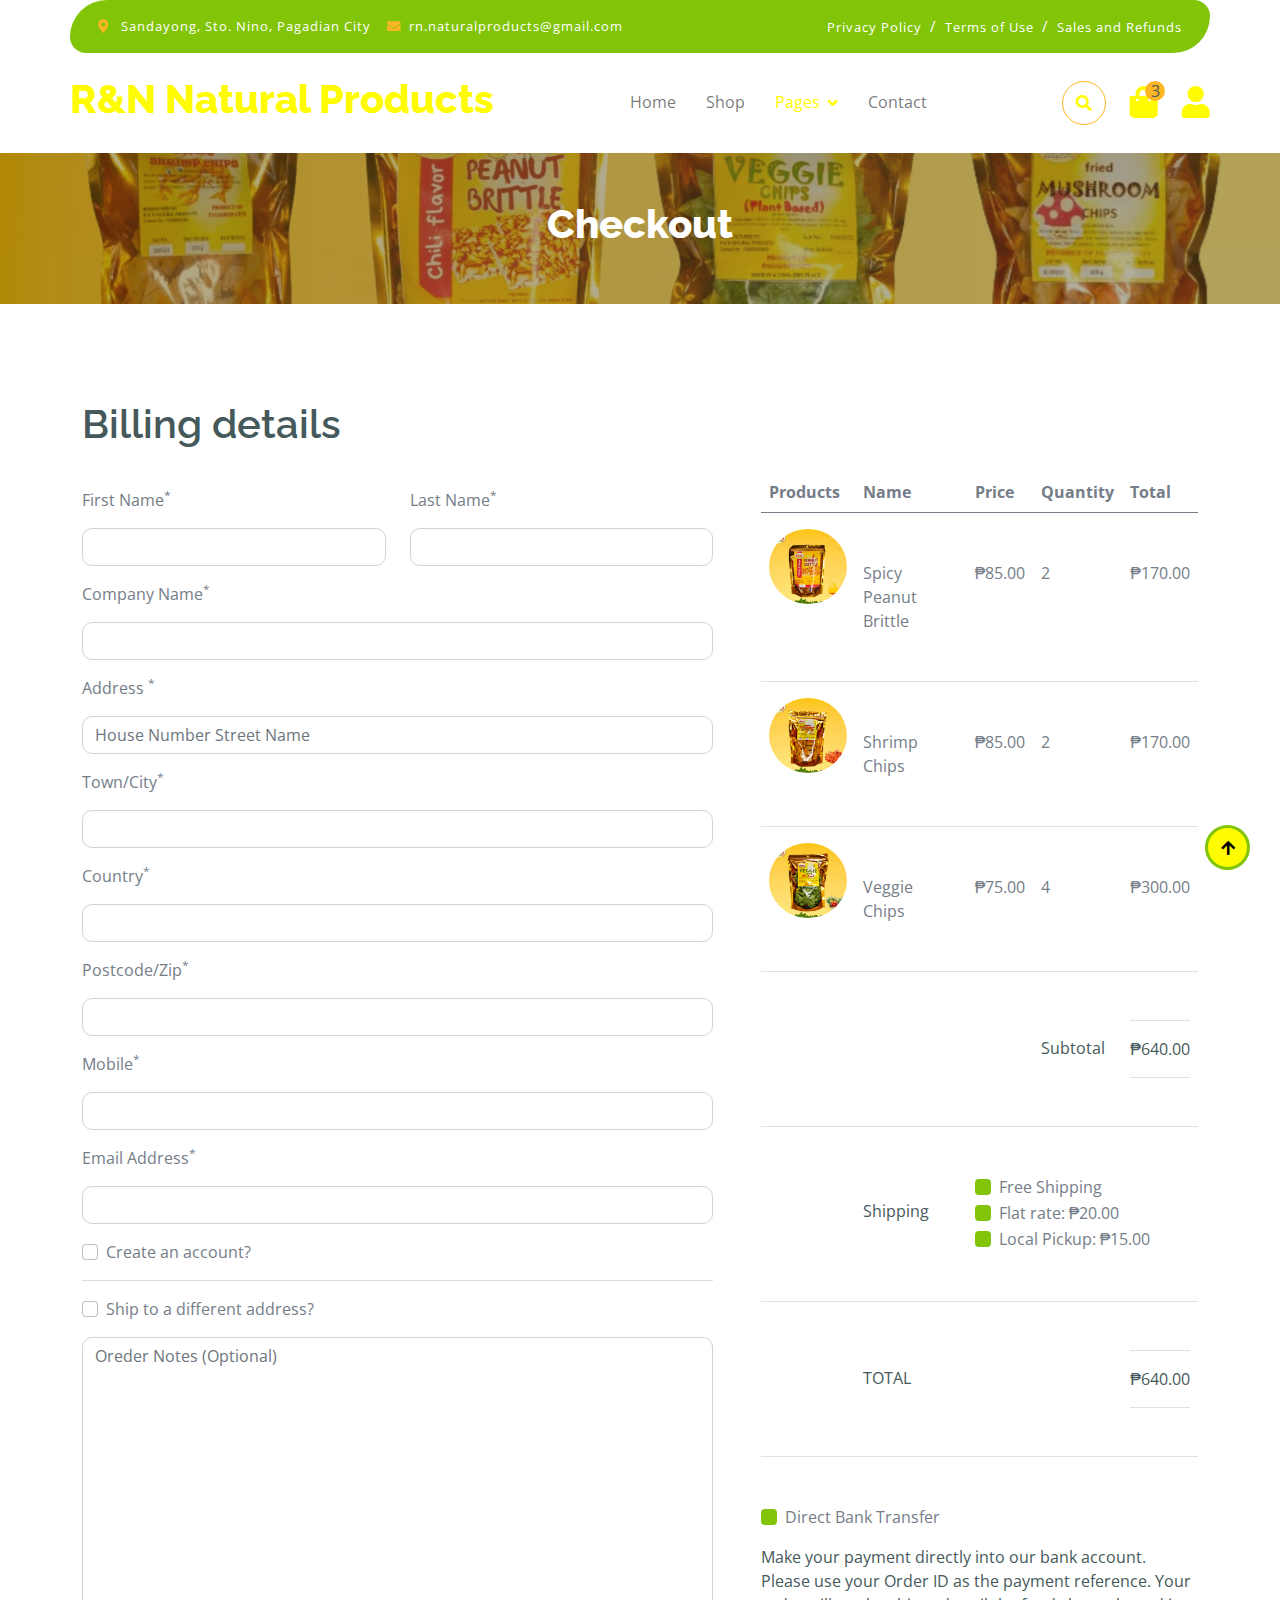
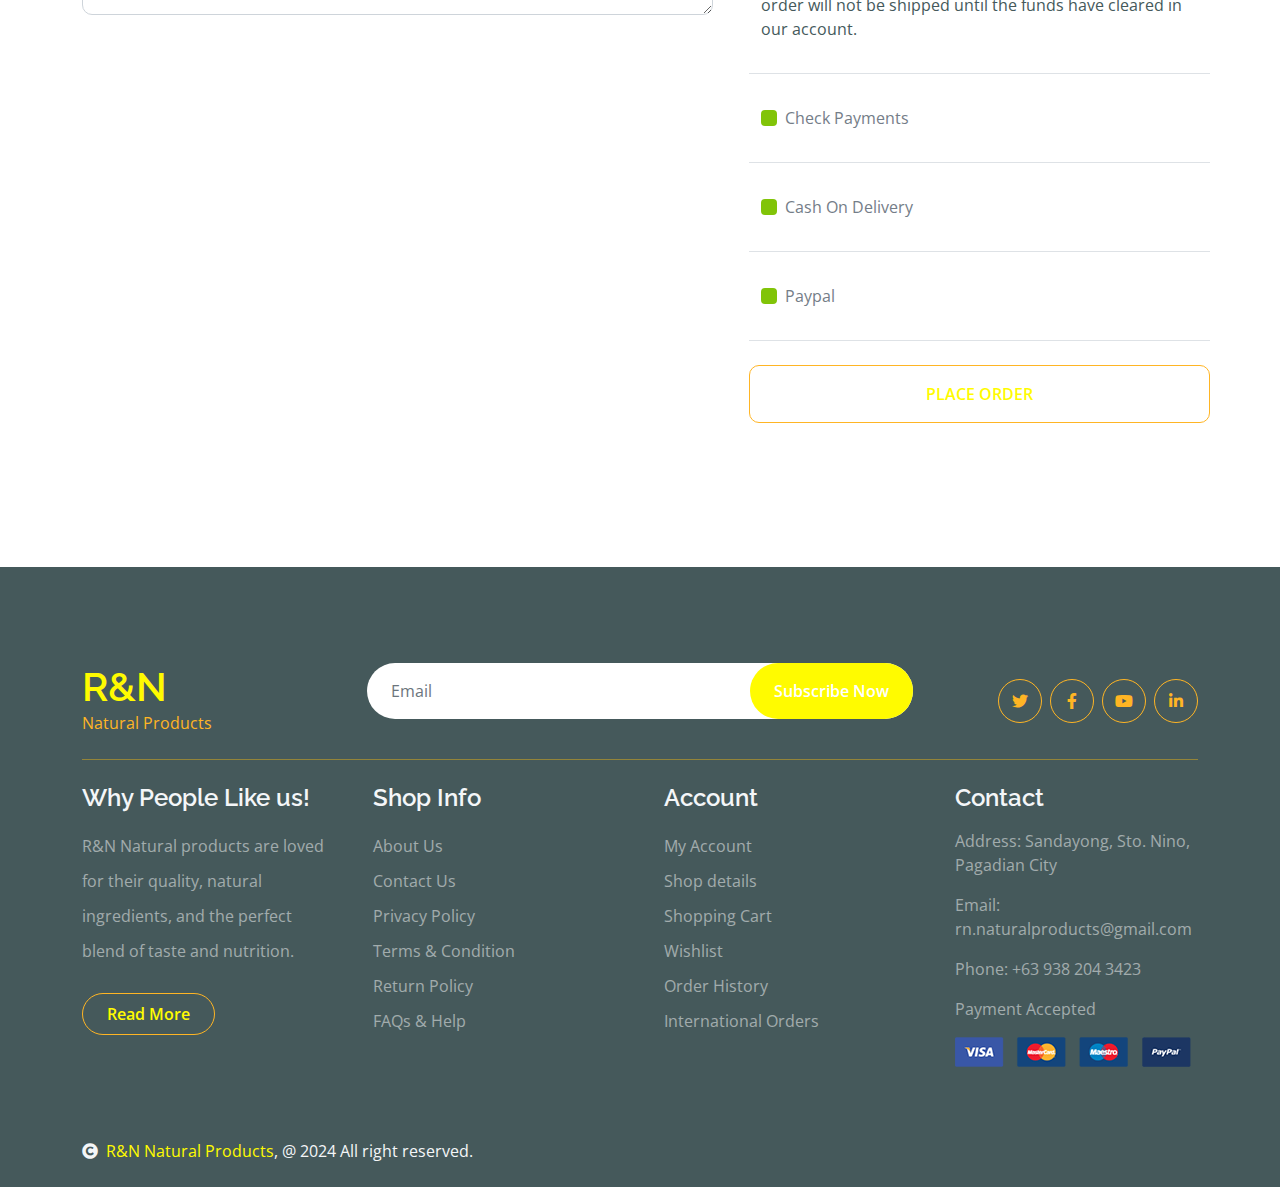
<file: chackout.html>
<!DOCTYPE html>
<html lang="en">

    <head>
        <meta charset="utf-8">
        <title>R&N Natural Products</title>
        <meta content="width=device-width, initial-scale=1.0" name="viewport">
        <meta content="" name="keywords">
        <meta content="" name="description">

        <!-- Google Web Fonts -->
        <link rel="preconnect" href="https://fonts.googleapis.com">
        <link rel="preconnect" href="https://fonts.gstatic.com" crossorigin>
        <link href="https://fonts.googleapis.com/css2?family=Open+Sans:wght@400;600&family=Raleway:wght@600;800&display=swap" rel="stylesheet"> 

        <!-- Icon Font Stylesheet -->
        <link rel="stylesheet" href="https://use.fontawesome.com/releases/v5.15.4/css/all.css"/>
        <link href="https://cdn.jsdelivr.net/npm/bootstrap-icons@1.4.1/font/bootstrap-icons.css" rel="stylesheet">

        <!-- Libraries Stylesheet -->
        <link href="lib/lightbox/css/lightbox.min.css" rel="stylesheet">
        <link href="lib/owlcarousel/assets/owl.carousel.min.css" rel="stylesheet">


        <!-- Customized Bootstrap Stylesheet -->
        <link href="css/bootstrap.min.css" rel="stylesheet">

        <!-- Template Stylesheet -->
        <link href="css/style.css" rel="stylesheet">
    </head>

    <body>

        <!-- Spinner Start -->
        <div id="spinner" class="show w-100 vh-100 bg-white position-fixed translate-middle top-50 start-50  d-flex align-items-center justify-content-center">
            <div class="spinner-grow text-primary" role="status"></div>
        </div>
        <!-- Spinner End -->


        <!-- Navbar start -->
        <div class="container-fluid fixed-top">
            <div class="container topbar bg-primary d-none d-lg-block">
                <div class="d-flex justify-content-between">
                    <div class="top-info ps-2">
                        <small class="me-3"><i class="fas fa-map-marker-alt me-2 text-secondary"></i> <a href="#" class="text-white">Sandayong, Sto. Nino, Pagadian City</a></small>
                        <small class="me-3"><i class="fas fa-envelope me-2 text-secondary"></i><a href="#" class="text-white">rn.naturalproducts@gmail.com</a></small>
                    </div>
                    <div class="top-link pe-2">
                        <a href="#" class="text-white"><small class="text-white mx-2">Privacy Policy</small>/</a>
                        <a href="#" class="text-white"><small class="text-white mx-2">Terms of Use</small>/</a>
                        <a href="#" class="text-white"><small class="text-white ms-2">Sales and Refunds</small></a>
                    </div>
                </div>
            </div>
            <div class="container px-0">
                <nav class="navbar navbar-light bg-white navbar-expand-xl">
                    <a href="index.html" class="navbar-brand"><h1 class="text-primary display-6">R&N Natural Products</h1></a>
                    <button class="navbar-toggler py-2 px-3" type="button" data-bs-toggle="collapse" data-bs-target="#navbarCollapse">
                        <span class="fa fa-bars text-primary"></span>
                    </button>
                    <div class="collapse navbar-collapse bg-white" id="navbarCollapse">
                        <div class="navbar-nav mx-auto">
                            <a href="index.html" class="nav-item nav-link">Home</a>
                            <a href="shop.html" class="nav-item nav-link">Shop</a>
                            <div class="nav-item dropdown">
                                <a href="#" class="nav-link dropdown-toggle active" data-bs-toggle="dropdown">Pages</a>
                                <div class="dropdown-menu m-0 bg-secondary rounded-0">
                                    <a href="cart.html" class="dropdown-item">Cart</a>
                                    <a href="chackout.html" class="dropdown-item active">Checkout</a>
                                    <a href="testimonial.html" class="dropdown-item">Testimonial</a>
                                </div>
                            </div>
                            <a href="contact.html" class="nav-item nav-link">Contact</a>
                        </div>
                        <div class="d-flex m-3 me-0">
                            <button class="btn-search btn border border-secondary btn-md-square rounded-circle bg-white me-4" data-bs-toggle="modal" data-bs-target="#searchModal"><i class="fas fa-search text-primary"></i></button>
                            <a href="#" class="position-relative me-4 my-auto">
                                <i class="fa fa-shopping-bag fa-2x"></i>
                                <span class="position-absolute bg-secondary rounded-circle d-flex align-items-center justify-content-center text-dark px-1" style="top: -5px; left: 15px; height: 20px; min-width: 20px;">3</span>
                            </a>
                            <a href="#" class="my-auto">
                                <i class="fas fa-user fa-2x"></i>
                            </a>
                        </div>
                    </div>
                </nav>
            </div>
        </div>
        <!-- Navbar End -->


        <!-- Modal Search Start -->
        <div class="modal fade" id="searchModal" tabindex="-1" aria-labelledby="exampleModalLabel" aria-hidden="true">
            <div class="modal-dialog modal-fullscreen">
                <div class="modal-content rounded-0">
                    <div class="modal-header">
                        <h5 class="modal-title" id="exampleModalLabel">Search by keyword</h5>
                        <button type="button" class="btn-close" data-bs-dismiss="modal" aria-label="Close"></button>
                    </div>
                    <div class="modal-body d-flex align-items-center">
                        <div class="input-group w-75 mx-auto d-flex">
                            <input type="search" class="form-control p-3" placeholder="keywords" aria-describedby="search-icon-1">
                            <span id="search-icon-1" class="input-group-text p-3"><i class="fa fa-search"></i></span>
                        </div>
                    </div>
                </div>
            </div>
        </div>
        <!-- Modal Search End -->


        <!-- Single Page Header start -->
        <div class="container-fluid page-header py-5">
            <h1 class="text-center text-white display-6">Checkout</h1>
        </div>
        <!-- Single Page Header End -->


        <!-- Checkout Page Start -->
        <div class="container-fluid py-5">
            <div class="container py-5">
                <h1 class="mb-4">Billing details</h1>
                <form action="#">
                    <div class="row g-5">
                        <div class="col-md-12 col-lg-6 col-xl-7">
                            <div class="row">
                                <div class="col-md-12 col-lg-6">
                                    <div class="form-item w-100">
                                        <label class="form-label my-3">First Name<sup>*</sup></label>
                                        <input type="text" class="form-control">
                                    </div>
                                </div>
                                <div class="col-md-12 col-lg-6">
                                    <div class="form-item w-100">
                                        <label class="form-label my-3">Last Name<sup>*</sup></label>
                                        <input type="text" class="form-control">
                                    </div>
                                </div>
                            </div>
                            <div class="form-item">
                                <label class="form-label my-3">Company Name<sup>*</sup></label>
                                <input type="text" class="form-control">
                            </div>
                            <div class="form-item">
                                <label class="form-label my-3">Address <sup>*</sup></label>
                                <input type="text" class="form-control" placeholder="House Number Street Name">
                            </div>
                            <div class="form-item">
                                <label class="form-label my-3">Town/City<sup>*</sup></label>
                                <input type="text" class="form-control">
                            </div>
                            <div class="form-item">
                                <label class="form-label my-3">Country<sup>*</sup></label>
                                <input type="text" class="form-control">
                            </div>
                            <div class="form-item">
                                <label class="form-label my-3">Postcode/Zip<sup>*</sup></label>
                                <input type="text" class="form-control">
                            </div>
                            <div class="form-item">
                                <label class="form-label my-3">Mobile<sup>*</sup></label>
                                <input type="tel" class="form-control">
                            </div>
                            <div class="form-item">
                                <label class="form-label my-3">Email Address<sup>*</sup></label>
                                <input type="email" class="form-control">
                            </div>
                            <div class="form-check my-3">
                                <input type="checkbox" class="form-check-input" id="Account-1" name="Accounts" value="Accounts">
                                <label class="form-check-label" for="Account-1">Create an account?</label>
                            </div>
                            <hr>
                            <div class="form-check my-3">
                                <input class="form-check-input" type="checkbox" id="Address-1" name="Address" value="Address">
                                <label class="form-check-label" for="Address-1">Ship to a different address?</label>
                            </div>
                            <div class="form-item">
                                <textarea name="text" class="form-control" spellcheck="false" cols="30" rows="11" placeholder="Oreder Notes (Optional)"></textarea>
                            </div>
                        </div>
                        <div class="col-md-12 col-lg-6 col-xl-5">
                            <div class="table-responsive">
                                <table class="table">
                                    <thead>
                                        <tr>
                                            <th scope="col">Products</th>
                                            <th scope="col">Name</th>
                                            <th scope="col">Price</th>
                                            <th scope="col">Quantity</th>
                                            <th scope="col">Total</th>
                                        </tr>
                                    </thead>
                                    <tbody>
                                        <tr>
                                            <th scope="row">
                                                <div class="d-flex align-items-center mt-2">
                                                    <img src="img/product-1.jpg" class="img-fluid rounded-circle" style="width: 90px; height: 75px;" alt="">
                                                </div>
                                            </th>
                                            <td class="py-5">Spicy Peanut Brittle</td>
                                            <td class="py-5">₱85.00</td>
                                            <td class="py-5">2</td>
                                            <td class="py-5">₱170.00</td>
                                        </tr>
                                        <tr>
                                            <th scope="row">
                                                <div class="d-flex align-items-center mt-2">
                                                    <img src="img/product-4.jpg" class="img-fluid rounded-circle" style="width: 90px; height: 75px;" alt="">
                                                </div>
                                            </th>
                                            <td class="py-5">Shrimp Chips</td>
                                            <td class="py-5">₱85.00</td>
                                            <td class="py-5">2</td>
                                            <td class="py-5">₱170.00</td>
                                        </tr>
                                        <tr>
                                            <th scope="row">
                                                <div class="d-flex align-items-center mt-2">
                                                    <img src="img/product-5.jpg" class="img-fluid rounded-circle" style="width: 90px; height: 75px;" alt="">
                                                </div>
                                            </th>
                                            <td class="py-5">Veggie Chips</td>
                                            <td class="py-5">₱75.00</td>
                                            <td class="py-5">4</td>
                                            <td class="py-5">₱300.00</td>
                                        </tr>
                                        <tr>
                                            <th scope="row">
                                            </th>
                                            <td class="py-5"></td>
                                            <td class="py-5"></td>
                                            <td class="py-5">
                                                <p class="mb-0 text-dark py-3">Subtotal</p>
                                            </td>
                                            <td class="py-5">
                                                <div class="py-3 border-bottom border-top">
                                                    <p class="mb-0 text-dark">₱640.00</p>
                                                </div>
                                            </td>
                                        </tr>
                                        <tr>
                                            <th scope="row">
                                            </th>
                                            <td class="py-5">
                                                <p class="mb-0 text-dark py-4">Shipping</p>
                                            </td>
                                            <td colspan="3" class="py-5">
                                                <div class="form-check text-start">
                                                    <input type="checkbox" class="form-check-input bg-primary border-0" id="Shipping-1" name="Shipping-1" value="Shipping">
                                                    <label class="form-check-label" for="Shipping-1">Free Shipping</label>
                                                </div>
                                                <div class="form-check text-start">
                                                    <input type="checkbox" class="form-check-input bg-primary border-0" id="Shipping-2" name="Shipping-1" value="Shipping">
                                                    <label class="form-check-label" for="Shipping-2">Flat rate: ₱20.00</label>
                                                </div>
                                                <div class="form-check text-start">
                                                    <input type="checkbox" class="form-check-input bg-primary border-0" id="Shipping-3" name="Shipping-1" value="Shipping">
                                                    <label class="form-check-label" for="Shipping-3">Local Pickup: ₱15.00</label>
                                                </div>
                                            </td>
                                        </tr>
                                        <tr>
                                            <th scope="row">
                                            </th>
                                            <td class="py-5">
                                                <p class="mb-0 text-dark text-uppercase py-3">TOTAL</p>
                                            </td>
                                            <td class="py-5"></td>
                                            <td class="py-5"></td>
                                            <td class="py-5">
                                                <div class="py-3 border-bottom border-top">
                                                    <p class="mb-0 text-dark">₱640.00</p>
                                                </div>
                                            </td>
                                        </tr>
                                    </tbody>
                                </table>
                            </div>
                            <div class="row g-4 text-center align-items-center justify-content-center border-bottom py-3">
                                <div class="col-12">
                                    <div class="form-check text-start my-3">
                                        <input type="checkbox" class="form-check-input bg-primary border-0" id="Transfer-1" name="Transfer" value="Transfer">
                                        <label class="form-check-label" for="Transfer-1">Direct Bank Transfer</label>
                                    </div>
                                    <p class="text-start text-dark">Make your payment directly into our bank account. Please use your Order ID as the payment reference. Your order will not be shipped until the funds have cleared in our account.</p>
                                </div>
                            </div>
                            <div class="row g-4 text-center align-items-center justify-content-center border-bottom py-3">
                                <div class="col-12">
                                    <div class="form-check text-start my-3">
                                        <input type="checkbox" class="form-check-input bg-primary border-0" id="Payments-1" name="Payments" value="Payments">
                                        <label class="form-check-label" for="Payments-1">Check Payments</label>
                                    </div>
                                </div>
                            </div>
                            <div class="row g-4 text-center align-items-center justify-content-center border-bottom py-3">
                                <div class="col-12">
                                    <div class="form-check text-start my-3">
                                        <input type="checkbox" class="form-check-input bg-primary border-0" id="Delivery-1" name="Delivery" value="Delivery">
                                        <label class="form-check-label" for="Delivery-1">Cash On Delivery</label>
                                    </div>
                                </div>
                            </div>
                            <div class="row g-4 text-center align-items-center justify-content-center border-bottom py-3">
                                <div class="col-12">
                                    <div class="form-check text-start my-3">
                                        <input type="checkbox" class="form-check-input bg-primary border-0" id="Paypal-1" name="Paypal" value="Paypal">
                                        <label class="form-check-label" for="Paypal-1">Paypal</label>
                                    </div>
                                </div>
                            </div>
                            <div class="row g-4 text-center align-items-center justify-content-center pt-4">
                                <button type="button" class="btn border-secondary py-3 px-4 text-uppercase w-100 text-primary">Place Order</button>
                            </div>
                        </div>
                    </div>
                </form>
            </div>
        </div>
        <!-- Checkout Page End -->


        <!-- Footer Start -->
        <div class="container-fluid bg-dark text-white-50 footer pt-5 mt-5">
            <div class="container py-5">
                <div class="pb-4 mb-4" style="border-bottom: 1px solid rgba(226, 175, 24, 0.5) ;">
                    <div class="row g-4">
                        <div class="col-lg-3">
                            <a href="#">
                                <h1 class="text-primary mb-0">R&N</h1>
                                <p class="text-secondary mb-0">Natural Products</p>
                            </a>
                        </div>
                        <div class="col-lg-6">
                            <div class="position-relative mx-auto">
                                <input class="form-control border-0 w-100 py-3 px-4 rounded-pill" type="number" placeholder="Email">
                                <button type="submit" class="btn btn-primary border-0 border-secondary py-3 px-4 position-absolute rounded-pill text-white" style="top: 0; right: 0;">Subscribe Now</button>
                            </div>
                        </div>
                        <div class="col-lg-3">
                            <div class="d-flex justify-content-end pt-3">
                                <a class="btn  btn-outline-secondary me-2 btn-md-square rounded-circle" href=""><i class="fab fa-twitter"></i></a>
                                <a class="btn btn-outline-secondary me-2 btn-md-square rounded-circle" href=""><i class="fab fa-facebook-f"></i></a>
                                <a class="btn btn-outline-secondary me-2 btn-md-square rounded-circle" href=""><i class="fab fa-youtube"></i></a>
                                <a class="btn btn-outline-secondary btn-md-square rounded-circle" href=""><i class="fab fa-linkedin-in"></i></a>
                            </div>
                        </div>
                    </div>
                </div>
                <div class="row g-5">
                    <div class="col-lg-3 col-md-6">
                        <div class="footer-item">
                            <h4 class="text-light mb-3">Why People Like us!</h4>
                            <p class="mb-4">R&N Natural products are loved for their quality, natural ingredients, and the perfect blend of taste and nutrition.</p>
                            <a href="" class="btn border-secondary py-2 px-4 rounded-pill text-primary">Read More</a>
                        </div>
                    </div>
                    <div class="col-lg-3 col-md-6">
                        <div class="d-flex flex-column text-start footer-item">
                            <h4 class="text-light mb-3">Shop Info</h4>
                            <a class="btn-link" href="">About Us</a>
                            <a class="btn-link" href="">Contact Us</a>
                            <a class="btn-link" href="">Privacy Policy</a>
                            <a class="btn-link" href="">Terms & Condition</a>
                            <a class="btn-link" href="">Return Policy</a>
                            <a class="btn-link" href="">FAQs & Help</a>
                        </div>
                    </div>
                    <div class="col-lg-3 col-md-6">
                        <div class="d-flex flex-column text-start footer-item">
                            <h4 class="text-light mb-3">Account</h4>
                            <a class="btn-link" href="">My Account</a>
                            <a class="btn-link" href="">Shop details</a>
                            <a class="btn-link" href="">Shopping Cart</a>
                            <a class="btn-link" href="">Wishlist</a>
                            <a class="btn-link" href="">Order History</a>
                            <a class="btn-link" href="">International Orders</a>
                        </div>
                    </div>
                    <div class="col-lg-3 col-md-6">
                        <div class="footer-item">
                            <h4 class="text-light mb-3">Contact</h4>
                            <p>Address: Sandayong, Sto. Nino, Pagadian City</p>
                            <p>Email: rn.naturalproducts@gmail.com</p>
                            <p>Phone: +63 938 204 3423</p>
                            <p>Payment Accepted</p>
                            <img src="img/payment.png" class="img-fluid" alt="">
                        </div>
                    </div>
                </div>
            </div>
        </div>
        <!-- Footer End -->

        <!-- Copyright Start -->
        <div class="container-fluid copyright bg-dark py-4">
            <div class="container">
                <div class="row">
                    <div class="col-md-6 text-center text-md-start mb-3 mb-md-0">
                        <span class="text-light"><a href="#"><i class="fas fa-copyright text-light me-2"></i>R&N Natural Products</a>, @ 2024 All right reserved.</span>
                    </div>
                </div>
            </div>
        </div>
        <!-- Copyright End -->



        <!-- Back to Top -->
        <a href="#" class="btn btn-primary border-3 border-primary rounded-circle back-to-top"><i class="fa fa-arrow-up"></i></a>   

        
    <!-- JavaScript Libraries -->
    <script src="https://ajax.googleapis.com/ajax/libs/jquery/3.6.4/jquery.min.js"></script>
    <script src="https://cdn.jsdelivr.net/npm/bootstrap@5.0.0/dist/js/bootstrap.bundle.min.js"></script>
    <script src="lib/easing/easing.min.js"></script>
    <script src="lib/waypoints/waypoints.min.js"></script>
    <script src="lib/lightbox/js/lightbox.min.js"></script>
    <script src="lib/owlcarousel/owl.carousel.min.js"></script>

    <!-- Template Javascript -->
    <script src="js/main.js"></script>
    </body>

</html>
</file>
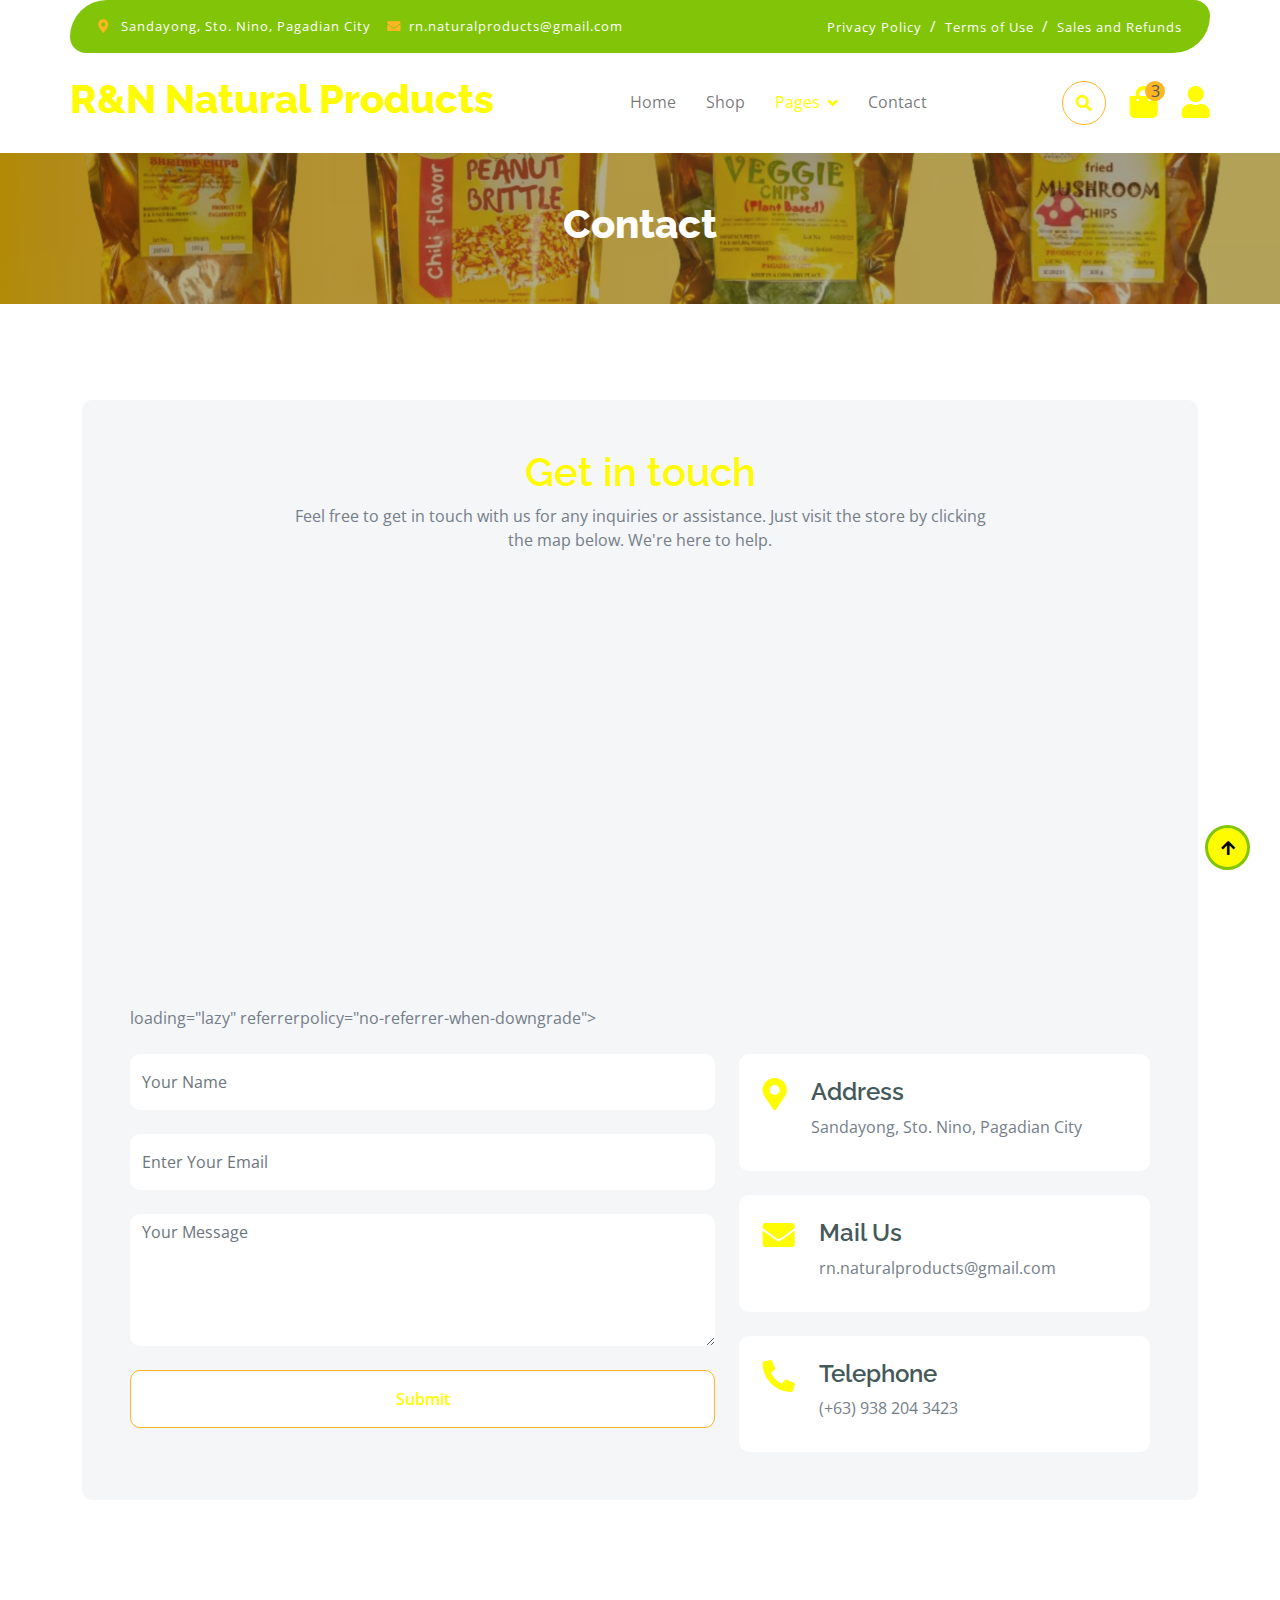
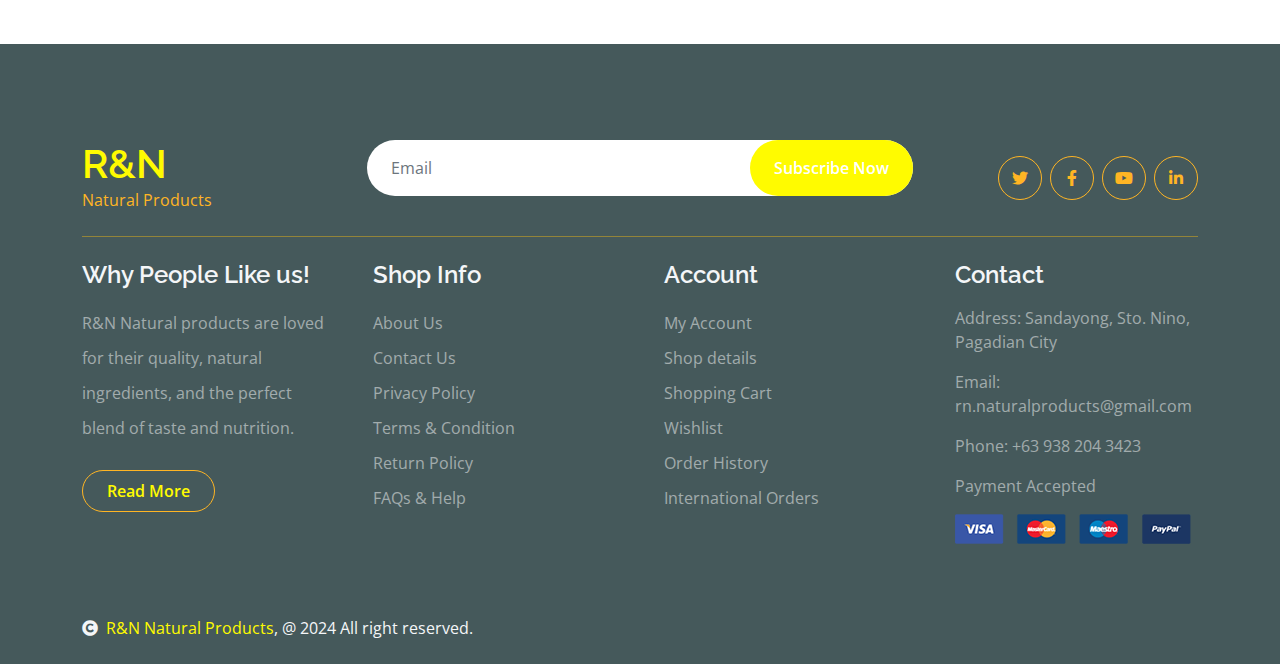
<file: contact.html>
<!DOCTYPE html>
<html lang="en">

    <head>
        <meta charset="utf-8">
        <title>R&N Natural Products</title>
        <meta content="width=device-width, initial-scale=1.0" name="viewport">
        <meta content="" name="keywords">
        <meta content="" name="description">

        <!-- Google Web Fonts -->
        <link rel="preconnect" href="https://fonts.googleapis.com">
        <link rel="preconnect" href="https://fonts.gstatic.com" crossorigin>
        <link href="https://fonts.googleapis.com/css2?family=Open+Sans:wght@400;600&family=Raleway:wght@600;800&display=swap" rel="stylesheet"> 

        <!-- Icon Font Stylesheet -->
        <link rel="stylesheet" href="https://use.fontawesome.com/releases/v5.15.4/css/all.css"/>
        <link href="https://cdn.jsdelivr.net/npm/bootstrap-icons@1.4.1/font/bootstrap-icons.css" rel="stylesheet">

        <!-- Libraries Stylesheet -->
        <link href="lib/lightbox/css/lightbox.min.css" rel="stylesheet">
        <link href="lib/owlcarousel/assets/owl.carousel.min.css" rel="stylesheet">


        <!-- Customized Bootstrap Stylesheet -->
        <link href="css/bootstrap.min.css" rel="stylesheet">

        <!-- Template Stylesheet -->
        <link href="css/style.css" rel="stylesheet">
    </head>

    <body>

        <!-- Spinner Start -->
        <div id="spinner" class="show w-100 vh-100 bg-white position-fixed translate-middle top-50 start-50  d-flex align-items-center justify-content-center">
            <div class="spinner-grow text-primary" role="status"></div>
        </div>
        <!-- Spinner End -->


<!-- Navbar start -->
<div class="container-fluid fixed-top">
    <div class="container topbar bg-primary d-none d-lg-block">
        <div class="d-flex justify-content-between">
            <div class="top-info ps-2">
                <small class="me-3"><i class="fas fa-map-marker-alt me-2 text-secondary"></i> <a href="#" class="text-white">Sandayong, Sto. Nino, Pagadian City</a></small>
                <small class="me-3"><i class="fas fa-envelope me-2 text-secondary"></i><a href="#" class="text-white">rn.naturalproducts@gmail.com</a></small>
            </div>
            <div class="top-link pe-2">
                <a href="#" class="text-white"><small class="text-white mx-2">Privacy Policy</small>/</a>
                <a href="#" class="text-white"><small class="text-white mx-2">Terms of Use</small>/</a>
                <a href="#" class="text-white"><small class="text-white ms-2">Sales and Refunds</small></a>
            </div>
        </div>
    </div>
    <div class="container px-0">
        <nav class="navbar navbar-light bg-white navbar-expand-xl">
            <a href="index.html" class="navbar-brand"><h1 class="text-primary display-6">R&N Natural Products</h1></a>
            <button class="navbar-toggler py-2 px-3" type="button" data-bs-toggle="collapse" data-bs-target="#navbarCollapse">
                <span class="fa fa-bars text-primary"></span>
            </button>
            <div class="collapse navbar-collapse bg-white" id="navbarCollapse">
                <div class="navbar-nav mx-auto">
                    <a href="index.html" class="nav-item nav-link">Home</a>
                    <a href="shop.html" class="nav-item nav-link">Shop</a>
                    <div class="nav-item dropdown">
                        <a href="#" class="nav-link dropdown-toggle active" data-bs-toggle="dropdown">Pages</a>
                        <div class="dropdown-menu m-0 bg-secondary rounded-0">
                            <a href="cart.html" class="dropdown-item">Cart</a>
                            <a href="chackout.html" class="dropdown-item active">Checkout</a>
                            <a href="testimonial.html" class="dropdown-item">Testimonial</a>
                        </div>
                    </div>
                    <a href="contact.html" class="nav-item nav-link">Contact</a>
                </div>
                <div class="d-flex m-3 me-0">
                    <button class="btn-search btn border border-secondary btn-md-square rounded-circle bg-white me-4" data-bs-toggle="modal" data-bs-target="#searchModal"><i class="fas fa-search text-primary"></i></button>
                    <a href="#" class="position-relative me-4 my-auto">
                        <i class="fa fa-shopping-bag fa-2x"></i>
                        <span class="position-absolute bg-secondary rounded-circle d-flex align-items-center justify-content-center text-dark px-1" style="top: -5px; left: 15px; height: 20px; min-width: 20px;">3</span>
                    </a>
                    <a href="#" class="my-auto">
                        <i class="fas fa-user fa-2x"></i>
                    </a>
                </div>
            </div>
        </nav>
    </div>
</div>
<!-- Navbar End -->


        <!-- Modal Search Start -->
        <div class="modal fade" id="searchModal" tabindex="-1" aria-labelledby="exampleModalLabel" aria-hidden="true">
            <div class="modal-dialog modal-fullscreen">
                <div class="modal-content rounded-0">
                    <div class="modal-header">
                        <h5 class="modal-title" id="exampleModalLabel">Search by keyword</h5>
                        <button type="button" class="btn-close" data-bs-dismiss="modal" aria-label="Close"></button>
                    </div>
                    <div class="modal-body d-flex align-items-center">
                        <div class="input-group w-75 mx-auto d-flex">
                            <input type="search" class="form-control p-3" placeholder="keywords" aria-describedby="search-icon-1">
                            <span id="search-icon-1" class="input-group-text p-3"><i class="fa fa-search"></i></span>
                        </div>
                    </div>
                </div>
            </div>
        </div>
        <!-- Modal Search End -->


        <!-- Single Page Header start -->
        <div class="container-fluid page-header py-5">
            <h1 class="text-center text-white display-6">Contact</h1>
        </div>
        <!-- Single Page Header End -->


        <!-- Contact Start -->
        <div class="container-fluid contact py-5">
            <div class="container py-5">
                <div class="p-5 bg-light rounded">
                    <div class="row g-4">
                        <div class="col-12">
                            <div class="text-center mx-auto" style="max-width: 700px;">
                                <h1 class="text-primary">Get in touch</h1>
                                <p class="mb-4">Feel free to get in touch with us for any inquiries or assistance. Just visit the store by clicking the map below. We're here to help.</p>
                            </div>
                        </div>
                        <div class="col-lg-12">
                            <div class="h-100 rounded">
                                <iframe class="rounded w-100" 
                                style="height: 400px;" src="https://www.google.com/maps/embed?pb=!1m16!1m12!1m3!1d1120.8725320170329!2d123.42492534316166!3d7.831525885259734!2m3!1f0!2f0!3f0!3m2!1i1024!2i768!4f13.1!2m1!1sSandayong%2C%20Sto%20Nino%2C%20pagadian%20city!5e0!3m2!1sen!2sph!4v1705062668280!5m2!1sen!2sph"></iframe>
                                loading="lazy" referrerpolicy="no-referrer-when-downgrade"></iframe>
                            </div>
                        </div>
                        <div class="col-lg-7">
                            <form action="" class="">
                                <input type="text" class="w-100 form-control border-0 py-3 mb-4" placeholder="Your Name">
                                <input type="email" class="w-100 form-control border-0 py-3 mb-4" placeholder="Enter Your Email">
                                <textarea class="w-100 form-control border-0 mb-4" rows="5" cols="10" placeholder="Your Message"></textarea>
                                <button class="w-100 btn form-control border-secondary py-3 bg-white text-primary " type="submit">Submit</button>
                            </form>
                        </div>
                        <div class="col-lg-5">
                            <div class="d-flex p-4 rounded mb-4 bg-white">
                                <i class="fas fa-map-marker-alt fa-2x text-primary me-4"></i>
                                <div>
                                    <h4>Address</h4>
                                    <p class="mb-2">Sandayong, Sto. Nino, Pagadian City</p>
                                </div>
                            </div>
                            <div class="d-flex p-4 rounded mb-4 bg-white">
                                <i class="fas fa-envelope fa-2x text-primary me-4"></i>
                                <div>
                                    <h4>Mail Us</h4>
                                    <p class="mb-2">rn.naturalproducts@gmail.com</p>
                                </div>
                            </div>
                            <div class="d-flex p-4 rounded bg-white">
                                <i class="fa fa-phone-alt fa-2x text-primary me-4"></i>
                                <div>
                                    <h4>Telephone</h4>
                                    <p class="mb-2">(+63) 938 204 3423</p>
                                </div>
                            </div>
                        </div>
                    </div>
                </div>
            </div>
        </div>
        <!-- Contact End -->


        <!-- Footer Start -->
        <div class="container-fluid bg-dark text-white-50 footer pt-5 mt-5">
            <div class="container py-5">
                <div class="pb-4 mb-4" style="border-bottom: 1px solid rgba(226, 175, 24, 0.5) ;">
                    <div class="row g-4">
                        <div class="col-lg-3">
                            <a href="#">
                                <h1 class="text-primary mb-0">R&N</h1>
                                <p class="text-secondary mb-0">Natural Products</p>
                            </a>
                        </div>
                        <div class="col-lg-6">
                            <div class="position-relative mx-auto">
                                <input class="form-control border-0 w-100 py-3 px-4 rounded-pill" type="number" placeholder="Email">
                                <button type="submit" class="btn btn-primary border-0 border-secondary py-3 px-4 position-absolute rounded-pill text-white" style="top: 0; right: 0;">Subscribe Now</button>
                            </div>
                        </div>
                        <div class="col-lg-3">
                            <div class="d-flex justify-content-end pt-3">
                                <a class="btn  btn-outline-secondary me-2 btn-md-square rounded-circle" href=""><i class="fab fa-twitter"></i></a>
                                <a class="btn btn-outline-secondary me-2 btn-md-square rounded-circle" href=""><i class="fab fa-facebook-f"></i></a>
                                <a class="btn btn-outline-secondary me-2 btn-md-square rounded-circle" href=""><i class="fab fa-youtube"></i></a>
                                <a class="btn btn-outline-secondary btn-md-square rounded-circle" href=""><i class="fab fa-linkedin-in"></i></a>
                            </div>
                        </div>
                    </div>
                </div>
                <div class="row g-5">
                    <div class="col-lg-3 col-md-6">
                        <div class="footer-item">
                            <h4 class="text-light mb-3">Why People Like us!</h4>
                            <p class="mb-4">R&N Natural products are loved for their quality, natural ingredients, and the perfect blend of taste and nutrition.</p>
                            <a href="" class="btn border-secondary py-2 px-4 rounded-pill text-primary">Read More</a>
                        </div>
                    </div>
                    <div class="col-lg-3 col-md-6">
                        <div class="d-flex flex-column text-start footer-item">
                            <h4 class="text-light mb-3">Shop Info</h4>
                            <a class="btn-link" href="">About Us</a>
                            <a class="btn-link" href="">Contact Us</a>
                            <a class="btn-link" href="">Privacy Policy</a>
                            <a class="btn-link" href="">Terms & Condition</a>
                            <a class="btn-link" href="">Return Policy</a>
                            <a class="btn-link" href="">FAQs & Help</a>
                        </div>
                    </div>
                    <div class="col-lg-3 col-md-6">
                        <div class="d-flex flex-column text-start footer-item">
                            <h4 class="text-light mb-3">Account</h4>
                            <a class="btn-link" href="">My Account</a>
                            <a class="btn-link" href="">Shop details</a>
                            <a class="btn-link" href="">Shopping Cart</a>
                            <a class="btn-link" href="">Wishlist</a>
                            <a class="btn-link" href="">Order History</a>
                            <a class="btn-link" href="">International Orders</a>
                        </div>
                    </div>
                    <div class="col-lg-3 col-md-6">
                        <div class="footer-item">
                            <h4 class="text-light mb-3">Contact</h4>
                            <p>Address: Sandayong, Sto. Nino, Pagadian City</p>
                            <p>Email: rn.naturalproducts@gmail.com</p>
                            <p>Phone: +63 938 204 3423</p>
                            <p>Payment Accepted</p>
                            <img src="img/payment.png" class="img-fluid" alt="">
                        </div>
                    </div>
                </div>
            </div>
        </div>
        <!-- Footer End -->

        <!-- Copyright Start -->
        <div class="container-fluid copyright bg-dark py-4">
            <div class="container">
                <div class="row">
                    <div class="col-md-6 text-center text-md-start mb-3 mb-md-0">
                        <span class="text-light"><a href="#"><i class="fas fa-copyright text-light me-2"></i>R&N Natural Products</a>, @ 2024 All right reserved.</span>
                    </div>
                </div>
            </div>
        </div>
        <!-- Copyright End -->



        <!-- Back to Top -->
        <a href="#" class="btn btn-primary border-3 border-primary rounded-circle back-to-top"><i class="fa fa-arrow-up"></i></a>   

        
    <!-- JavaScript Libraries -->
    <script src="https://ajax.googleapis.com/ajax/libs/jquery/3.6.4/jquery.min.js"></script>
    <script src="https://cdn.jsdelivr.net/npm/bootstrap@5.0.0/dist/js/bootstrap.bundle.min.js"></script>
    <script src="lib/easing/easing.min.js"></script>
    <script src="lib/waypoints/waypoints.min.js"></script>
    <script src="lib/lightbox/js/lightbox.min.js"></script>
    <script src="lib/owlcarousel/owl.carousel.min.js"></script>

    <!-- Template Javascript -->
    <script src="js/main.js"></script>
    </body>

</html>
</file>
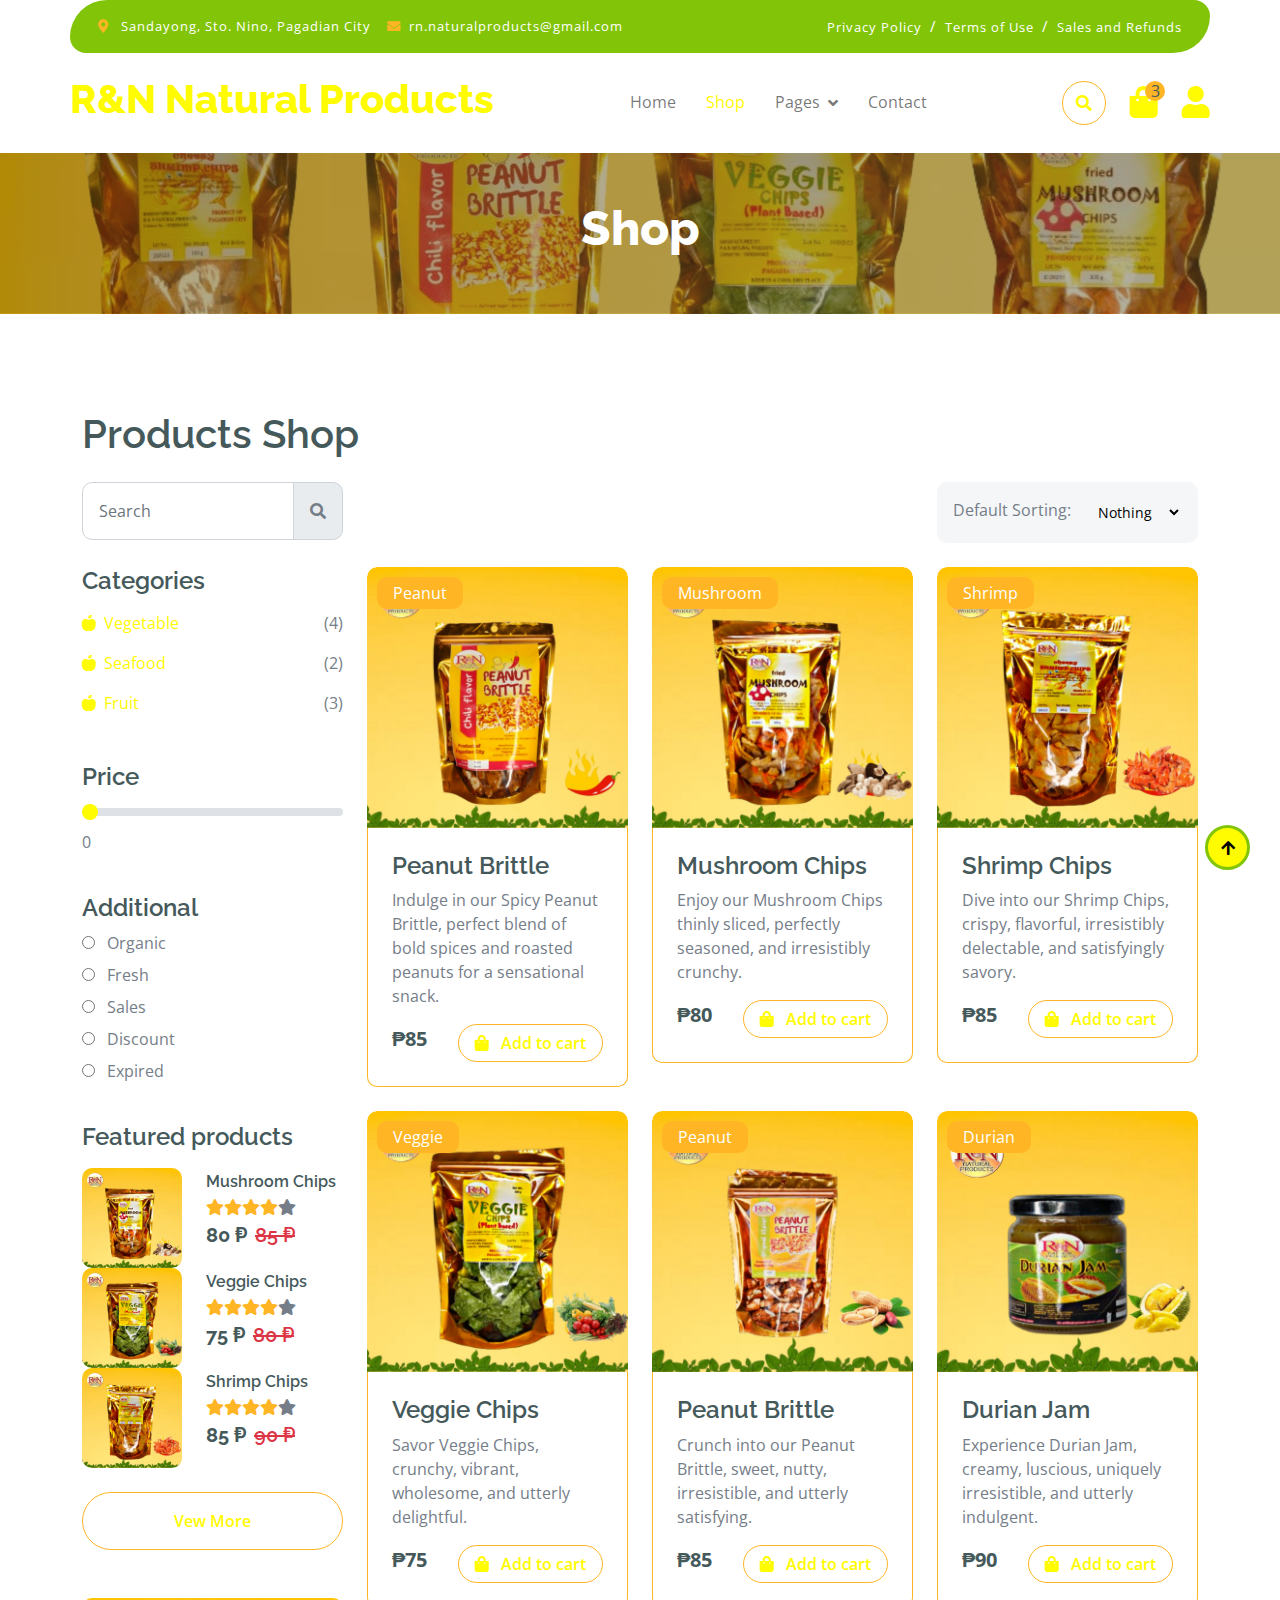
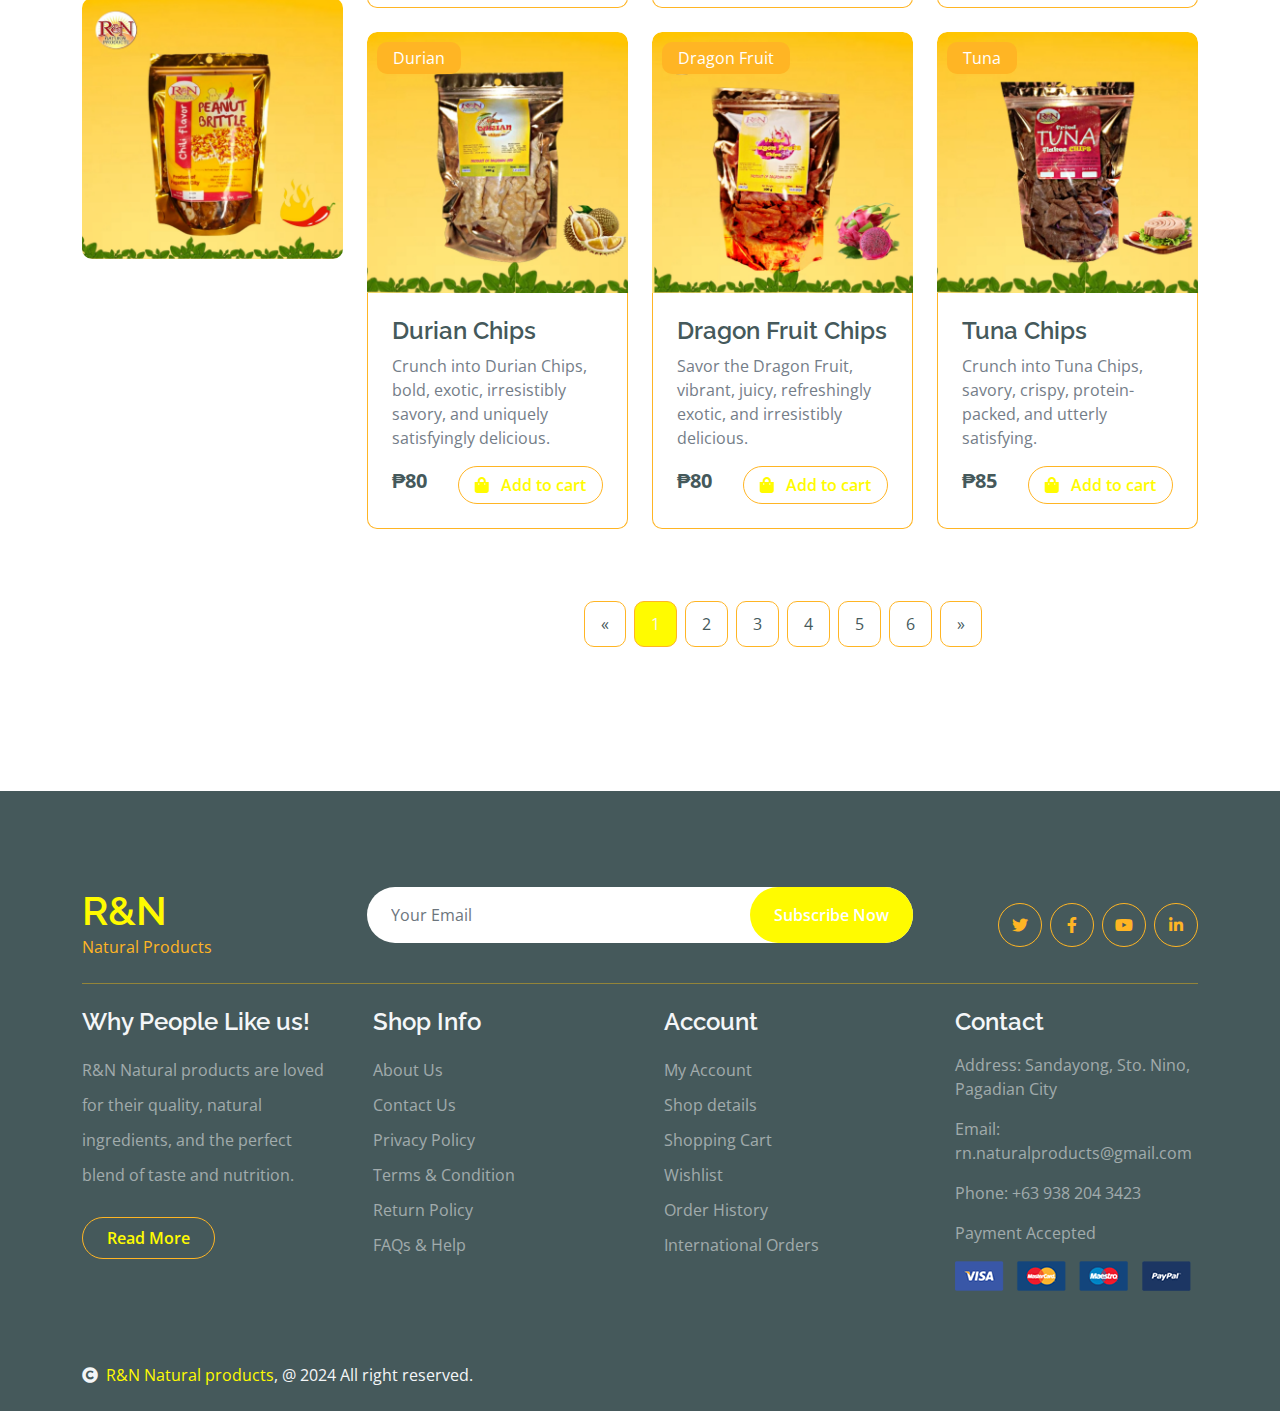
<file: shop.html>
<!DOCTYPE html>
<html lang="en">

    <head>
        <meta charset="utf-8">
        <title>R&N Natural Products</title>
        <meta content="width=device-width, initial-scale=1.0" name="viewport">
        <meta content="" name="keywords">
        <meta content="" name="description">

        <!-- Google Web Fonts -->
        <link rel="preconnect" href="https://fonts.googleapis.com">
        <link rel="preconnect" href="https://fonts.gstatic.com" crossorigin>
        <link href="https://fonts.googleapis.com/css2?family=Open+Sans:wght@400;600&family=Raleway:wght@600;800&display=swap" rel="stylesheet"> 

        <!-- Icon Font Stylesheet -->
        <link rel="stylesheet" href="https://use.fontawesome.com/releases/v5.15.4/css/all.css"/>
        <link href="https://cdn.jsdelivr.net/npm/bootstrap-icons@1.4.1/font/bootstrap-icons.css" rel="stylesheet">

        <!-- Libraries Stylesheet -->
        <link href="lib/lightbox/css/lightbox.min.css" rel="stylesheet">
        <link href="lib/owlcarousel/assets/owl.carousel.min.css" rel="stylesheet">


        <!-- Customized Bootstrap Stylesheet -->
        <link href="css/bootstrap.min.css" rel="stylesheet">

        <!-- Template Stylesheet -->
        <link href="css/style.css" rel="stylesheet">
    </head>

    <body>

        <!-- Spinner Start -->
        <div id="spinner" class="show w-100 vh-100 bg-white position-fixed translate-middle top-50 start-50  d-flex align-items-center justify-content-center">
            <div class="spinner-grow text-primary" role="status"></div>
        </div>
        <!-- Spinner End -->


        <!-- Navbar start -->
        <div class="container-fluid fixed-top">
            <div class="container topbar bg-primary d-none d-lg-block">
                <div class="d-flex justify-content-between">
                    <div class="top-info ps-2">
                        <small class="me-3"><i class="fas fa-map-marker-alt me-2 text-secondary"></i> <a href="#" class="text-white">Sandayong, Sto. Nino, Pagadian City</a></small>
                        <small class="me-3"><i class="fas fa-envelope me-2 text-secondary"></i><a href="#" class="text-white">rn.naturalproducts@gmail.com</a></small>
                    </div>
                    <div class="top-link pe-2">
                        <a href="#" class="text-white"><small class="text-white mx-2">Privacy Policy</small>/</a>
                        <a href="#" class="text-white"><small class="text-white mx-2">Terms of Use</small>/</a>
                        <a href="#" class="text-white"><small class="text-white ms-2">Sales and Refunds</small></a>
                    </div>
                </div>
            </div>
            <div class="container px-0">
                <nav class="navbar navbar-light bg-white navbar-expand-xl">
                    <a href="index.html" class="navbar-brand"><h1 class="text-primary display-6">R&N Natural Products</h1></a>
                    <button class="navbar-toggler py-2 px-3" type="button" data-bs-toggle="collapse" data-bs-target="#navbarCollapse">
                        <span class="fa fa-bars text-primary"></span>
                    </button>
                    <div class="collapse navbar-collapse bg-white" id="navbarCollapse">
                        <div class="navbar-nav mx-auto">
                            <a href="index.html" class="nav-item nav-link">Home</a>
                            <a href="shop.html" class="nav-item nav-link active">Shop</a>
                            <div class="nav-item dropdown">
                                <a href="#" class="nav-link dropdown-toggle" data-bs-toggle="dropdown">Pages</a>
                                <div class="dropdown-menu m-0 bg-secondary rounded-0">
                                    <a href="cart.html" class="dropdown-item">Cart</a>
                                    <a href="chackout.html" class="dropdown-item">Checkout</a>
                                    <a href="testimonial.html" class="dropdown-item">Testimonial</a>
                                </div>
                            </div>
                            <a href="contact.html" class="nav-item nav-link">Contact</a>
                        </div>
                        <div class="d-flex m-3 me-0">
                            <button class="btn-search btn border border-secondary btn-md-square rounded-circle bg-white me-4" data-bs-toggle="modal" data-bs-target="#searchModal"><i class="fas fa-search text-primary"></i></button>
                            <a href="#" class="position-relative me-4 my-auto">
                                <i class="fa fa-shopping-bag fa-2x"></i>
                                <span class="position-absolute bg-secondary rounded-circle d-flex align-items-center justify-content-center text-dark px-1" style="top: -5px; left: 15px; height: 20px; min-width: 20px;">3</span>
                            </a>
                            <a href="#" class="my-auto">
                                <i class="fas fa-user fa-2x"></i>
                            </a>
                        </div>
                    </div>
                </nav>
            </div>
        </div>
        <!-- Navbar End -->


        <!-- Modal Search Start -->
        <div class="modal fade" id="searchModal" tabindex="-1" aria-labelledby="exampleModalLabel" aria-hidden="true">
            <div class="modal-dialog modal-fullscreen">
                <div class="modal-content rounded-0">
                    <div class="modal-header">
                        <h5 class="modal-title" id="exampleModalLabel">Search</h5>
                        <button type="button" class="btn-close" data-bs-dismiss="modal" aria-label="Close"></button>
                    </div>
                    <div class="modal-body d-flex align-items-center">
                        <div class="input-group w-75 mx-auto d-flex">
                            <input type="search" class="form-control p-3" placeholder="keywords" aria-describedby="search-icon-1">
                            <span id="search-icon-1" class="input-group-text p-3"><i class="fa fa-search"></i></span>
                        </div>
                    </div>
                </div>
            </div>
        </div>
        <!-- Modal Search End -->


        <!-- Single Page Header start -->
        <div class="container-fluid page-header py-5">
            <h1 class="text-center text-white display-5">Shop</h1>
        </div>
        <!-- Single Page Header End -->


        <!-- Fruits Shop Start-->
        <div class="container-fluid fruite py-5">
            <div class="container py-5">
                <h1 class="mb-4">Products Shop</h1>
                <div class="row g-4">
                    <div class="col-lg-12">
                        <div class="row g-4">
                            <div class="col-xl-3">
                                <div class="input-group w-100 mx-auto d-flex">
                                    <input type="search" class="form-control p-3" placeholder="Search" aria-describedby="search-icon-1">
                                    <span id="search-icon-1" class="input-group-text p-3"><i class="fa fa-search"></i></span>
                                </div>
                            </div>
                            <div class="col-6"></div>
                            <div class="col-xl-3">
                                <div class="bg-light ps-3 py-3 rounded d-flex justify-content-between mb-4">
                                    <label for="fruits">Default Sorting:</label>
                                    <select id="fruits" name="fruitlist" class="border-0 form-select-sm bg-light me-3" form="fruitform">
                                        <option value="volvo">Nothing</option>
                                        <option value="saab">Popularity</option>
                                        <option value="opel">Organic</option>
                                        <option value="audi">Fantastic</option>
                                    </select>
                                </div>
                            </div>
                        </div>
                        <div class="row g-4">
                            <div class="col-lg-3">
                                <div class="row g-4">
                                    <div class="col-lg-12">
                                        <div class="mb-3">
                                            <h4>Categories</h4>
                                            <ul class="list-unstyled fruite-categorie">
                                                <li>
                                                    <div class="d-flex justify-content-between fruite-name">
                                                        <a href="#"><i class="fas fa-apple-alt me-2"></i>Vegetable</a>
                                                        <span>(4)</span>
                                                    </div>
                                                </li>
                                                <li>
                                                    <div class="d-flex justify-content-between fruite-name">
                                                        <a href="#"><i class="fas fa-apple-alt me-2"></i>Seafood</a>
                                                        <span>(2)</span>
                                                    </div>
                                                </li>
                                                <li>
                                                    <div class="d-flex justify-content-between fruite-name">
                                                        <a href="#"><i class="fas fa-apple-alt me-2"></i>Fruit</a>
                                                        <span>(3)</span>
                                                    </div>
                                                </li>
                                            </ul>
                                        </div>
                                    </div>
                                    <div class="col-lg-12">
                                        <div class="mb-3">
                                            <h4 class="mb-2">Price</h4>
                                            <input type="range" class="form-range w-100" id="rangeInput" name="rangeInput" min="0" max="500" value="0" oninput="amount.value=rangeInput.value">
                                            <output id="amount" name="amount" min-velue="0" max-value="500" for="rangeInput">0</output>
                                        </div>
                                    </div>
                                    <div class="col-lg-12">
                                        <div class="mb-3">
                                            <h4>Additional</h4>
                                            <div class="mb-2">
                                                <input type="radio" class="me-2" id="Categories-1" name="Categories-1" value="Beverages">
                                                <label for="Categories-1"> Organic</label>
                                            </div>
                                            <div class="mb-2">
                                                <input type="radio" class="me-2" id="Categories-2" name="Categories-1" value="Beverages">
                                                <label for="Categories-2"> Fresh</label>
                                            </div>
                                            <div class="mb-2">
                                                <input type="radio" class="me-2" id="Categories-3" name="Categories-1" value="Beverages">
                                                <label for="Categories-3"> Sales</label>
                                            </div>
                                            <div class="mb-2">
                                                <input type="radio" class="me-2" id="Categories-4" name="Categories-1" value="Beverages">
                                                <label for="Categories-4"> Discount</label>
                                            </div>
                                            <div class="mb-2">
                                                <input type="radio" class="me-2" id="Categories-5" name="Categories-1" value="Beverages">
                                                <label for="Categories-5"> Expired</label>
                                            </div>
                                        </div>
                                    </div>
                                    <div class="col-lg-12">
                                        <h4 class="mb-3">Featured products</h4>
                                        <div class="d-flex align-items-center justify-content-start">
                                            <div class="rounded me-4" style="width: 100px; height: 100px;">
                                                <img src="img/product-6.jpg" class="img-fluid rounded" alt="">
                                            </div>
                                            <div>
                                                <h6 class="mb-2">Mushroom Chips</h6>
                                                <div class="d-flex mb-2">
                                                    <i class="fa fa-star text-secondary"></i>
                                                    <i class="fa fa-star text-secondary"></i>
                                                    <i class="fa fa-star text-secondary"></i>
                                                    <i class="fa fa-star text-secondary"></i>
                                                    <i class="fa fa-star"></i>
                                                </div>
                                                <div class="d-flex mb-2">
                                                    <h5 class="fw-bold me-2">80 ₱</h5>
                                                    <h5 class="text-danger text-decoration-line-through">85 ₱</h5>
                                                </div>
                                            </div>
                                        </div>
                                        <div class="d-flex align-items-center justify-content-start">
                                            <div class="rounded me-4" style="width: 100px; height: 100px;">
                                                <img src="img/product-5.jpg" class="img-fluid rounded" alt="">
                                            </div>
                                            <div>
                                                <h6 class="mb-2">Veggie Chips</h6>
                                                <div class="d-flex mb-2">
                                                    <i class="fa fa-star text-secondary"></i>
                                                    <i class="fa fa-star text-secondary"></i>
                                                    <i class="fa fa-star text-secondary"></i>
                                                    <i class="fa fa-star text-secondary"></i>
                                                    <i class="fa fa-star"></i>
                                                </div>
                                                <div class="d-flex mb-2">
                                                    <h5 class="fw-bold me-2">75 ₱</h5>
                                                    <h5 class="text-danger text-decoration-line-through">80 ₱</h5>
                                                </div>
                                            </div>
                                        </div>
                                        <div class="d-flex align-items-center justify-content-start">
                                            <div class="rounded me-4" style="width: 100px; height: 100px;">
                                                <img src="img/product-4.jpg" class="img-fluid rounded" alt="">
                                            </div>
                                            <div>
                                                <h6 class="mb-2">Shrimp Chips</h6>
                                                <div class="d-flex mb-2">
                                                    <i class="fa fa-star text-secondary"></i>
                                                    <i class="fa fa-star text-secondary"></i>
                                                    <i class="fa fa-star text-secondary"></i>
                                                    <i class="fa fa-star text-secondary"></i>
                                                    <i class="fa fa-star"></i>
                                                </div>
                                                <div class="d-flex mb-2">
                                                    <h5 class="fw-bold me-2">85 ₱</h5>
                                                    <h5 class="text-danger text-decoration-line-through">90 ₱</h5>
                                                </div>
                                            </div>
                                        </div>
                                        <div class="d-flex justify-content-center my-4">
                                            <a href="#" class="btn border border-secondary px-4 py-3 rounded-pill text-primary w-100">Vew More</a>
                                        </div>
                                    </div>
                                    <div class="col-lg-12">
                                        <div class="position-relative">
                                            <img src="img/product-1.jpg" class="img-fluid w-100 rounded" alt="">
                                            <div class="position-absolute" style="top: 50%; right: 10px; transform: translateY(-50%);">
                                            </div>
                                        </div>
                                    </div>
                                </div>
                            </div>
                            <div class="col-lg-9">
                                <div class="row g-4 justify-content-center">
                                    <div class="col-md-6 col-lg-6 col-xl-4">
                                        <div class="rounded position-relative fruite-item">
                                            <div class="fruite-img">
                                                <img src="img/product-1.jpg" class="img-fluid w-100 rounded-top" alt="">
                                            </div>
                                            <div class="text-white bg-secondary px-3 py-1 rounded position-absolute" style="top: 10px; left: 10px;">Peanut</div>
                                            <div class="p-4 border border-secondary border-top-0 rounded-bottom">
                                                <h4>Peanut Brittle</h4>
                                                <p>Indulge in our Spicy Peanut Brittle, perfect blend of bold spices and roasted peanuts for a sensational snack.</p>
                                                <div class="d-flex justify-content-between flex-lg-wrap">
                                                    <p class="text-dark fs-5 fw-bold mb-0">₱85</p>
                                                    <a href="#" class="btn border border-secondary rounded-pill px-3 text-primary"><i class="fa fa-shopping-bag me-2 text-primary"></i> Add to cart</a>
                                                </div>
                                            </div>
                                        </div>
                                    </div>
                                    <div class="col-md-6 col-lg-6 col-xl-4">
                                        <div class="rounded position-relative fruite-item">
                                            <div class="fruite-img">
                                                <img src="img/product-6.jpg" class="img-fluid w-100 rounded-top" alt="">
                                            </div>
                                            <div class="text-white bg-secondary px-3 py-1 rounded position-absolute" style="top: 10px; left: 10px;">Mushroom</div>
                                            <div class="p-4 border border-secondary border-top-0 rounded-bottom">
                                                <h4>Mushroom Chips</h4>
                                                <p>Enjoy our Mushroom Chips thinly sliced, perfectly seasoned, and irresistibly crunchy.</p>
                                                <div class="d-flex justify-content-between flex-lg-wrap">
                                                    <p class="text-dark fs-5 fw-bold mb-0">₱80</p>
                                                    <a href="#" class="btn border border-secondary rounded-pill px-3 text-primary"><i class="fa fa-shopping-bag me-2 text-primary"></i> Add to cart</a>
                                                </div>
                                            </div>
                                        </div>
                                    </div>
                                    <div class="col-md-6 col-lg-6 col-xl-4">
                                        <div class="rounded position-relative fruite-item">
                                            <div class="fruite-img">
                                                <img src="img/product-4.jpg" class="img-fluid w-100 rounded-top" alt="">
                                            </div>
                                            <div class="text-white bg-secondary px-3 py-1 rounded position-absolute" style="top: 10px; left: 10px;">Shrimp</div>
                                            <div class="p-4 border border-secondary border-top-0 rounded-bottom">
                                                <h4>Shrimp Chips</h4>
                                                <p>Dive into our Shrimp Chips, crispy, flavorful, irresistibly delectable, and satisfyingly savory.</p>
                                                <div class="d-flex justify-content-between flex-lg-wrap">
                                                    <p class="text-dark fs-5 fw-bold mb-0">₱85</p>
                                                    <a href="#" class="btn border border-secondary rounded-pill px-3 text-primary"><i class="fa fa-shopping-bag me-2 text-primary"></i> Add to cart</a>
                                                </div>
                                            </div>
                                        </div>
                                    </div>
                                    <div class="col-md-6 col-lg-6 col-xl-4">
                                        <div class="rounded position-relative fruite-item">
                                            <div class="fruite-img">
                                                <img src="img/product-5.jpg" class="img-fluid w-100 rounded-top" alt="">
                                            </div>
                                            <div class="text-white bg-secondary px-3 py-1 rounded position-absolute" style="top: 10px; left: 10px;">Veggie</div>
                                            <div class="p-4 border border-secondary border-top-0 rounded-bottom">
                                                <h4>Veggie Chips</h4>
                                                <p>Savor Veggie Chips, crunchy, vibrant, wholesome, and utterly delightful.</p>
                                                <div class="d-flex justify-content-between flex-lg-wrap">
                                                    <p class="text-dark fs-5 fw-bold mb-0">₱75</p>
                                                    <a href="#" class="btn border border-secondary rounded-pill px-3 text-primary"><i class="fa fa-shopping-bag me-2 text-primary"></i> Add to cart</a>
                                                </div>
                                            </div>
                                        </div>
                                    </div>
                                    <div class="col-md-6 col-lg-6 col-xl-4">
                                        <div class="rounded position-relative fruite-item">
                                            <div class="fruite-img">
                                                <img src="img/product-2.jpg" class="img-fluid w-100 rounded-top" alt="">
                                            </div>
                                            <div class="text-white bg-secondary px-3 py-1 rounded position-absolute" style="top: 10px; left: 10px;">Peanut</div>
                                            <div class="p-4 border border-secondary border-top-0 rounded-bottom">
                                                <h4>Peanut Brittle</h4>
                                                <p>Crunch into our Peanut Brittle, sweet, nutty, irresistible, and utterly satisfying.</p>
                                                <div class="d-flex justify-content-between flex-lg-wrap">
                                                    <p class="text-dark fs-5 fw-bold mb-0">₱85</p>
                                                    <a href="#" class="btn border border-secondary rounded-pill px-3 text-primary"><i class="fa fa-shopping-bag me-2 text-primary"></i> Add to cart</a>
                                                </div>
                                            </div>
                                        </div>
                                    </div>
                                    <div class="col-md-6 col-lg-6 col-xl-4">
                                        <div class="rounded position-relative fruite-item">
                                            <div class="fruite-img">
                                                <img src="img/product-3.jpg" class="img-fluid w-100 rounded-top" alt="">
                                            </div>
                                            <div class="text-white bg-secondary px-3 py-1 rounded position-absolute" style="top: 10px; left: 10px;">Durian</div>
                                            <div class="p-4 border border-secondary border-top-0 rounded-bottom">
                                                <h4>Durian Jam</h4>
                                                <p>Experience Durian Jam, creamy, luscious, uniquely irresistible, and utterly indulgent.</p>
                                                <div class="d-flex justify-content-between flex-lg-wrap">
                                                    <p class="text-dark fs-5 fw-bold mb-0">₱90</p>
                                                    <a href="#" class="btn border border-secondary rounded-pill px-3 text-primary"><i class="fa fa-shopping-bag me-2 text-primary"></i> Add to cart</a>
                                                </div>
                                            </div>
                                        </div>
                                    </div>
                                    <div class="col-md-6 col-lg-6 col-xl-4">
                                        <div class="rounded position-relative fruite-item">
                                            <div class="fruite-img">
                                                <img src="img/product-8.jpg" class="img-fluid w-100 rounded-top" alt="">
                                            </div>
                                            <div class="text-white bg-secondary px-3 py-1 rounded position-absolute" style="top: 10px; left: 10px;">Durian</div>
                                            <div class="p-4 border border-secondary border-top-0 rounded-bottom">
                                                <h4>Durian Chips</h4>
                                                <p>Crunch into Durian Chips, bold, exotic, irresistibly savory, and uniquely satisfyingly delicious.</p>
                                                <div class="d-flex justify-content-between flex-lg-wrap">
                                                    <p class="text-dark fs-5 fw-bold mb-0">₱80</p>
                                                    <a href="#" class="btn border border-secondary rounded-pill px-3 text-primary"><i class="fa fa-shopping-bag me-2 text-primary"></i> Add to cart</a>
                                                </div>
                                            </div>
                                        </div>
                                    </div>
                                    <div class="col-md-6 col-lg-6 col-xl-4">
                                        <div class="rounded position-relative fruite-item">
                                            <div class="fruite-img">
                                                <img src="img/product-9.jpg" class="img-fluid w-100 rounded-top" alt="">
                                            </div>
                                            <div class="text-white bg-secondary px-3 py-1 rounded position-absolute" style="top: 10px; left: 10px;">Dragon Fruit</div>
                                            <div class="p-4 border border-secondary border-top-0 rounded-bottom">
                                                <h4>Dragon Fruit Chips</h4>
                                                <p>Savor the Dragon Fruit, vibrant, juicy, refreshingly exotic, and irresistibly delicious.</p>
                                                <div class="d-flex justify-content-between flex-lg-wrap">
                                                    <p class="text-dark fs-5 fw-bold mb-0">₱80</p>
                                                    <a href="#" class="btn border border-secondary rounded-pill px-3 text-primary"><i class="fa fa-shopping-bag me-2 text-primary"></i> Add to cart</a>
                                                </div>
                                            </div>
                                        </div>
                                    </div>
                                    <div class="col-md-6 col-lg-6 col-xl-4">
                                        <div class="rounded position-relative fruite-item">
                                            <div class="fruite-img">
                                                <img src="img/product-7.jpg" class="img-fluid w-100 rounded-top" alt="">
                                            </div>
                                            <div class="text-white bg-secondary px-3 py-1 rounded position-absolute" style="top: 10px; left: 10px;">Tuna</div>
                                            <div class="p-4 border border-secondary border-top-0 rounded-bottom">
                                                <h4>Tuna Chips</h4>
                                                <p>Crunch into Tuna Chips, savory, crispy, protein-packed, and utterly satisfying.</p>
                                                <div class="d-flex justify-content-between flex-lg-wrap">
                                                    <p class="text-dark fs-5 fw-bold mb-0">₱85</p>
                                                    <a href="#" class="btn border border-secondary rounded-pill px-3 text-primary"><i class="fa fa-shopping-bag me-2 text-primary"></i> Add to cart</a>
                                                </div>
                                            </div>
                                        </div>
                                    </div>
                                    <div class="col-12">
                                        <div class="pagination d-flex justify-content-center mt-5">
                                            <a href="#" class="rounded">&laquo;</a>
                                            <a href="#" class="active rounded">1</a>
                                            <a href="#" class="rounded">2</a>
                                            <a href="#" class="rounded">3</a>
                                            <a href="#" class="rounded">4</a>
                                            <a href="#" class="rounded">5</a>
                                            <a href="#" class="rounded">6</a>
                                            <a href="#" class="rounded">&raquo;</a>
                                        </div>
                                    </div>
                                </div>
                            </div>
                        </div>
                    </div>
                </div>
            </div>
        </div>
        <!-- Fruits Shop End-->

        <!-- Footer Start -->
        <div class="container-fluid bg-dark text-white-50 footer pt-5 mt-5">
            <div class="container py-5">
                <div class="pb-4 mb-4" style="border-bottom: 1px solid rgba(226, 175, 24, 0.5) ;">
                    <div class="row g-4">
                        <div class="col-lg-3">
                            <a href="#">
                                <h1 class="text-primary mb-0">R&N</h1>
                                <p class="text-secondary mb-0">Natural Products</p>
                            </a>
                        </div>
                        <div class="col-lg-6">
                            <div class="position-relative mx-auto">
                                <input class="form-control border-0 w-100 py-3 px-4 rounded-pill" type="number" placeholder="Your Email">
                                <button type="submit" class="btn btn-primary border-0 border-secondary py-3 px-4 position-absolute rounded-pill text-white" style="top: 0; right: 0;">Subscribe Now</button>
                            </div>
                        </div>
                        <div class="col-lg-3">
                            <div class="d-flex justify-content-end pt-3">
                                <a class="btn  btn-outline-secondary me-2 btn-md-square rounded-circle" href=""><i class="fab fa-twitter"></i></a>
                                <a class="btn btn-outline-secondary me-2 btn-md-square rounded-circle" href=""><i class="fab fa-facebook-f"></i></a>
                                <a class="btn btn-outline-secondary me-2 btn-md-square rounded-circle" href=""><i class="fab fa-youtube"></i></a>
                                <a class="btn btn-outline-secondary btn-md-square rounded-circle" href=""><i class="fab fa-linkedin-in"></i></a>
                            </div>
                        </div>
                    </div>
                </div>
                <div class="row g-5">
                    <div class="col-lg-3 col-md-6">
                        <div class="footer-item">
                            <h4 class="text-light mb-3">Why People Like us!</h4>
                            <p class="mb-4">R&N Natural products are loved for their quality, natural ingredients, and the perfect blend of taste and nutrition.</p>
                            <a href="" class="btn border-secondary py-2 px-4 rounded-pill text-primary">Read More</a>
                        </div>
                    </div>
                    <div class="col-lg-3 col-md-6">
                        <div class="d-flex flex-column text-start footer-item">
                            <h4 class="text-light mb-3">Shop Info</h4>
                            <a class="btn-link" href="">About Us</a>
                            <a class="btn-link" href="">Contact Us</a>
                            <a class="btn-link" href="">Privacy Policy</a>
                            <a class="btn-link" href="">Terms & Condition</a>
                            <a class="btn-link" href="">Return Policy</a>
                            <a class="btn-link" href="">FAQs & Help</a>
                        </div>
                    </div>
                    <div class="col-lg-3 col-md-6">
                        <div class="d-flex flex-column text-start footer-item">
                            <h4 class="text-light mb-3">Account</h4>
                            <a class="btn-link" href="">My Account</a>
                            <a class="btn-link" href="">Shop details</a>
                            <a class="btn-link" href="">Shopping Cart</a>
                            <a class="btn-link" href="">Wishlist</a>
                            <a class="btn-link" href="">Order History</a>
                            <a class="btn-link" href="">International Orders</a>
                        </div>
                    </div>
                    <div class="col-lg-3 col-md-6">
                        <div class="footer-item">
                            <h4 class="text-light mb-3">Contact</h4>
                            <p>Address: Sandayong, Sto. Nino, Pagadian City</p>
                            <p>Email: rn.naturalproducts@gmail.com</p>
                            <p>Phone: +63 938 204 3423</p>
                            <p>Payment Accepted</p>
                            <img src="img/payment.png" class="img-fluid" alt="">
                        </div>
                    </div>
                </div>
            </div>
        </div>
        <!-- Footer End -->

        <!-- Copyright Start -->
        <div class="container-fluid copyright bg-dark py-4">
            <div class="container">
                <div class="row">
                    <div class="col-md-6 text-center text-md-start mb-3 mb-md-0">
                        <span class="text-light"><a href="#"><i class="fas fa-copyright text-light me-2"></i>R&N Natural products</a>, @ 2024 All right reserved.</span>
                    </div>
                </div>
            </div>
        </div>
        <!-- Copyright End -->



        <!-- Back to Top -->
        <a href="#" class="btn btn-primary border-3 border-primary rounded-circle back-to-top"><i class="fa fa-arrow-up"></i></a>   

        
    <!-- JavaScript Libraries -->
    <script src="https://ajax.googleapis.com/ajax/libs/jquery/3.6.4/jquery.min.js"></script>
    <script src="https://cdn.jsdelivr.net/npm/bootstrap@5.0.0/dist/js/bootstrap.bundle.min.js"></script>
    <script src="lib/easing/easing.min.js"></script>
    <script src="lib/waypoints/waypoints.min.js"></script>
    <script src="lib/lightbox/js/lightbox.min.js"></script>
    <script src="lib/owlcarousel/owl.carousel.min.js"></script>

    <!-- Template Javascript -->
    <script src="js/main.js"></script>
    </body>

</html>
</file>
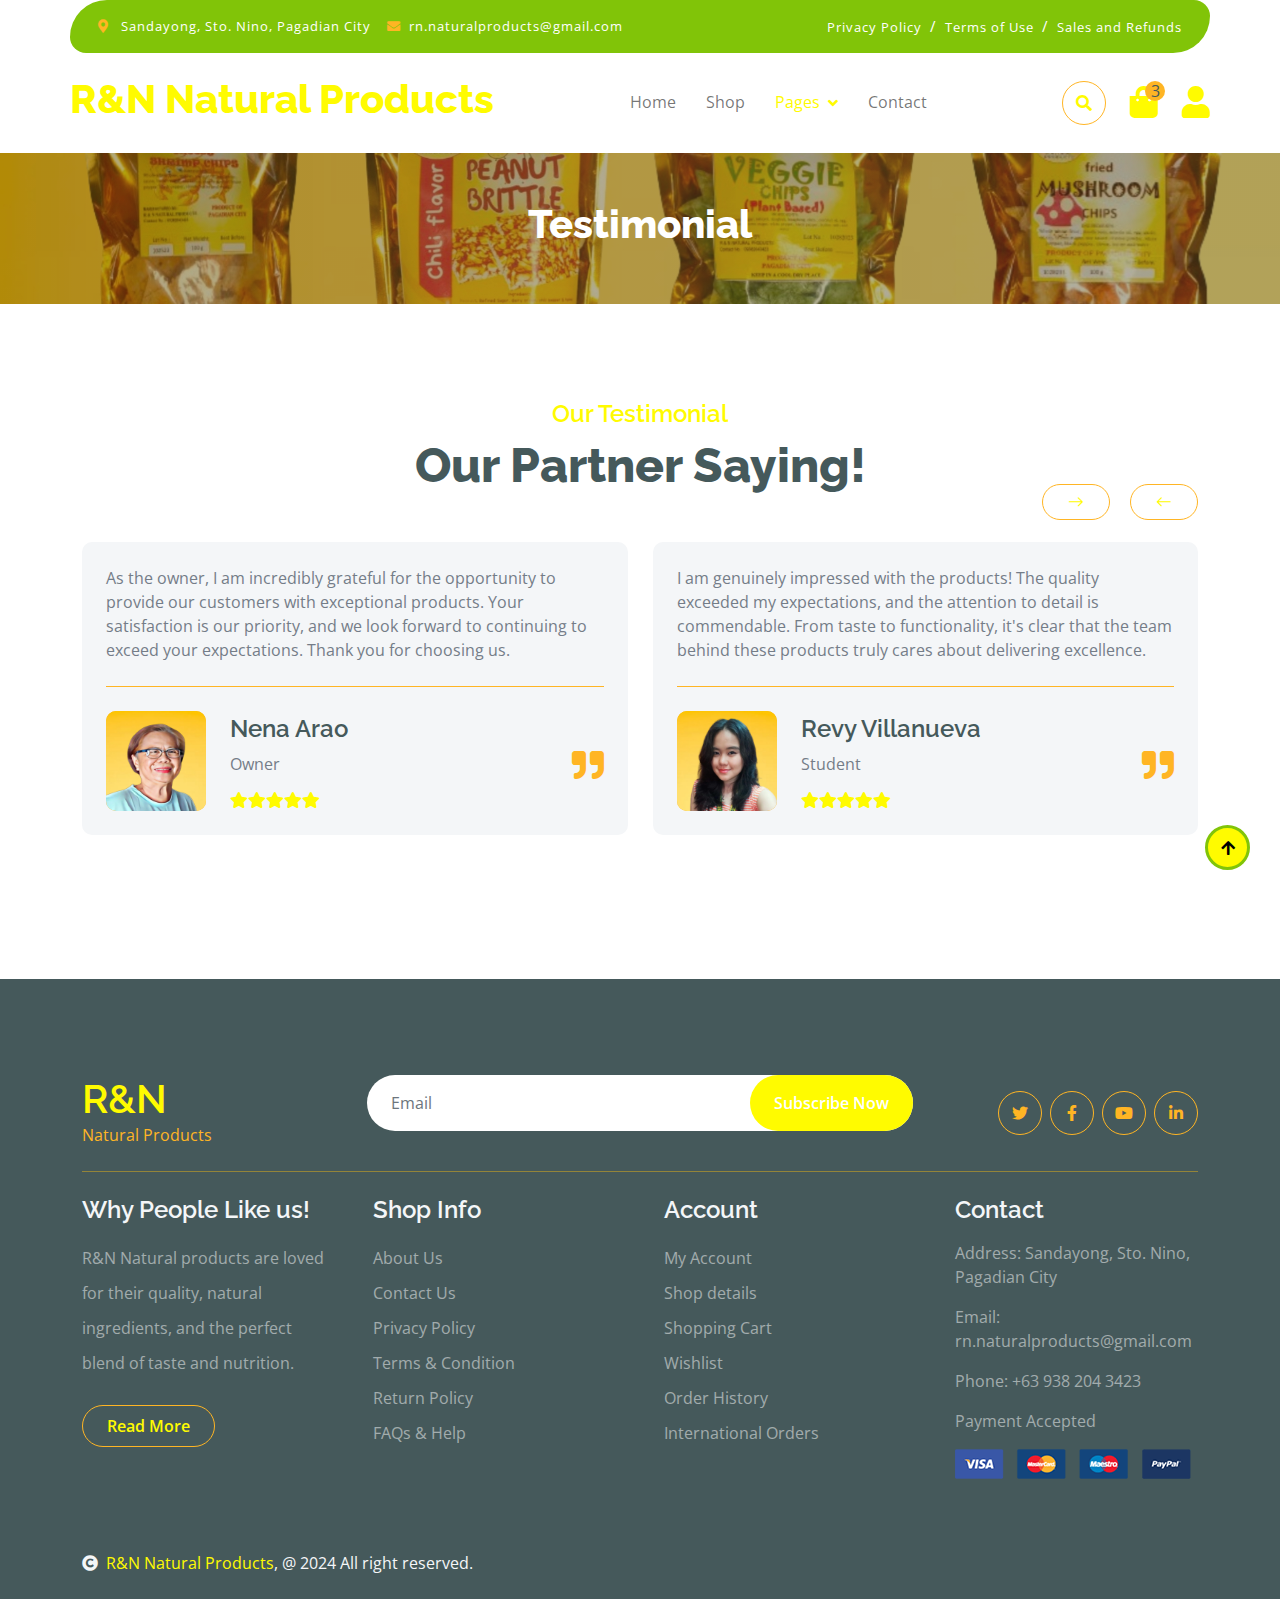
<file: testimonial.html>
<!DOCTYPE html>
<html lang="en">

    <head>
        <meta charset="utf-8">
        <title>R&N Natural Products</title>
        <meta content="width=device-width, initial-scale=1.0" name="viewport">
        <meta content="" name="keywords">
        <meta content="" name="description">

        <!-- Google Web Fonts -->
        <link rel="preconnect" href="https://fonts.googleapis.com">
        <link rel="preconnect" href="https://fonts.gstatic.com" crossorigin>
        <link href="https://fonts.googleapis.com/css2?family=Open+Sans:wght@400;600&family=Raleway:wght@600;800&display=swap" rel="stylesheet"> 

        <!-- Icon Font Stylesheet -->
        <link rel="stylesheet" href="https://use.fontawesome.com/releases/v5.15.4/css/all.css"/>
        <link href="https://cdn.jsdelivr.net/npm/bootstrap-icons@1.4.1/font/bootstrap-icons.css" rel="stylesheet">

        <!-- Libraries Stylesheet -->
        <link href="lib/lightbox/css/lightbox.min.css" rel="stylesheet">
        <link href="lib/owlcarousel/assets/owl.carousel.min.css" rel="stylesheet">


        <!-- Customized Bootstrap Stylesheet -->
        <link href="css/bootstrap.min.css" rel="stylesheet">

        <!-- Template Stylesheet -->
        <link href="css/style.css" rel="stylesheet">
    </head>

    <body>

        <!-- Spinner Start -->
        <div id="spinner" class="show w-100 vh-100 bg-white position-fixed translate-middle top-50 start-50  d-flex align-items-center justify-content-center">
            <div class="spinner-grow text-primary" role="status"></div>
        </div>
        <!-- Spinner End -->


              <!-- Navbar start -->
              <div class="container-fluid fixed-top">
                <div class="container topbar bg-primary d-none d-lg-block">
                    <div class="d-flex justify-content-between">
                        <div class="top-info ps-2">
                            <small class="me-3"><i class="fas fa-map-marker-alt me-2 text-secondary"></i> <a href="#" class="text-white">Sandayong, Sto. Nino, Pagadian City</a></small>
                            <small class="me-3"><i class="fas fa-envelope me-2 text-secondary"></i><a href="#" class="text-white">rn.naturalproducts@gmail.com</a></small>
                        </div>
                        <div class="top-link pe-2">
                            <a href="#" class="text-white"><small class="text-white mx-2">Privacy Policy</small>/</a>
                            <a href="#" class="text-white"><small class="text-white mx-2">Terms of Use</small>/</a>
                            <a href="#" class="text-white"><small class="text-white ms-2">Sales and Refunds</small></a>
                        </div>
                    </div>
                </div>
                <div class="container px-0">
                    <nav class="navbar navbar-light bg-white navbar-expand-xl">
                        <a href="index.html" class="navbar-brand"><h1 class="text-primary display-6">R&N Natural Products</h1></a>
                        <button class="navbar-toggler py-2 px-3" type="button" data-bs-toggle="collapse" data-bs-target="#navbarCollapse">
                            <span class="fa fa-bars text-primary"></span>
                        </button>
                        <div class="collapse navbar-collapse bg-white" id="navbarCollapse">
                            <div class="navbar-nav mx-auto">
                                <a href="index.html" class="nav-item nav-link">Home</a>
                                <a href="shop.html" class="nav-item nav-link">Shop</a>
                                <div class="nav-item dropdown">
                                    <a href="#" class="nav-link dropdown-toggle active" data-bs-toggle="dropdown">Pages</a>
                                    <div class="dropdown-menu m-0 bg-secondary rounded-0">
                                        <a href="cart.html" class="dropdown-item">Cart</a>
                                        <a href="chackout.html" class="dropdown-item active">Checkout</a>
                                        <a href="testimonial.html" class="dropdown-item">Testimonial</a>
                                    </div>
                                </div>
                                <a href="contact.html" class="nav-item nav-link">Contact</a>
                            </div>
                            <div class="d-flex m-3 me-0">
                                <button class="btn-search btn border border-secondary btn-md-square rounded-circle bg-white me-4" data-bs-toggle="modal" data-bs-target="#searchModal"><i class="fas fa-search text-primary"></i></button>
                                <a href="#" class="position-relative me-4 my-auto">
                                    <i class="fa fa-shopping-bag fa-2x"></i>
                                    <span class="position-absolute bg-secondary rounded-circle d-flex align-items-center justify-content-center text-dark px-1" style="top: -5px; left: 15px; height: 20px; min-width: 20px;">3</span>
                                </a>
                                <a href="#" class="my-auto">
                                    <i class="fas fa-user fa-2x"></i>
                                </a>
                            </div>
                        </div>
                    </nav>
                </div>
            </div>
            <!-- Navbar End -->

        <!-- Modal Search Start -->
        <div class="modal fade" id="searchModal" tabindex="-1" aria-labelledby="exampleModalLabel" aria-hidden="true">
            <div class="modal-dialog modal-fullscreen">
                <div class="modal-content rounded-0">
                    <div class="modal-header">
                        <h5 class="modal-title" id="exampleModalLabel">Search by keyword</h5>
                        <button type="button" class="btn-close" data-bs-dismiss="modal" aria-label="Close"></button>
                    </div>
                    <div class="modal-body d-flex align-items-center">
                        <div class="input-group w-75 mx-auto d-flex">
                            <input type="search" class="form-control p-3" placeholder="keywords" aria-describedby="search-icon-1">
                            <span id="search-icon-1" class="input-group-text p-3"><i class="fa fa-search"></i></span>
                        </div>
                    </div>
                </div>
            </div>
        </div>
        <!-- Modal Search End -->


        <!-- Single Page Header start -->
        <div class="container-fluid page-header py-5">
            <h1 class="text-center text-white display-6">Testimonial</h1>
        </div>
        <!-- Single Page Header End -->


       <!-- Tastimonial Start -->
       <div class="container-fluid testimonial py-5">
        <div class="container py-5">
            <div class="testimonial-header text-center">
                <h4 class="text-primary">Our Testimonial</h4>
                <h1 class="display-5 mb-5 text-dark">Our Partner Saying!</h1>
            </div>
            <div class="owl-carousel testimonial-carousel">
                <div class="testimonial-item img-border-radius bg-light rounded p-4">
                    <div class="position-relative">
                        <i class="fa fa-quote-right fa-2x text-secondary position-absolute" style="bottom: 30px; right: 0;"></i>
                        <div class="mb-4 pb-4 border-bottom border-secondary">
                            <p class="mb-0">As the owner, I am incredibly grateful for the opportunity to provide our customers with exceptional products. Your satisfaction is our priority, and we look forward to continuing to exceed your expectations. Thank you for choosing us.
                            </p>
                        </div>
                        <div class="d-flex align-items-center flex-nowrap">
                            <div class="bg-secondary rounded">
                                <img src="img/owner.jpg" class="img-fluid rounded" style="width: 100px; height: 100px;" alt="">
                            </div>
                            <div class="ms-4 d-block">
                                <h4 class="text-dark">Nena Arao</h4>
                                <p class="m-0 pb-3">Owner</p>
                                <div class="d-flex pe-5">
                                    <i class="fas fa-star text-primary"></i>
                                    <i class="fas fa-star text-primary"></i>
                                    <i class="fas fa-star text-primary"></i>
                                    <i class="fas fa-star text-primary"></i>
                                    <i class="fas fa-star text-primary"></i>
                                </div>
                            </div>
                        </div>
                    </div>
                </div>
                <div class="testimonial-item img-border-radius bg-light rounded p-4">
                    <div class="position-relative">
                        <i class="fa fa-quote-right fa-2x text-secondary position-absolute" style="bottom: 30px; right: 0;"></i>
                        <div class="mb-4 pb-4 border-bottom border-secondary">
                            <p class="mb-0">I am genuinely impressed with the products! The quality exceeded my expectations, and the attention to detail is commendable. From taste to functionality, it's clear that the team behind these products truly cares about delivering excellence.
                            </p>
                        </div>
                        <div class="d-flex align-items-center flex-nowrap">
                            <div class="bg-secondary rounded">
                                <img src="img/partner-1.jpg" class="img-fluid rounded" style="width: 100px; height: 100px;" alt="">
                            </div>
                            <div class="ms-4 d-block">
                                <h4 class="text-dark">Revy Villanueva</h4>
                                <p class="m-0 pb-3">Student</p>
                                <div class="d-flex pe-5">
                                    <i class="fas fa-star text-primary"></i>
                                    <i class="fas fa-star text-primary"></i>
                                    <i class="fas fa-star text-primary"></i>
                                    <i class="fas fa-star text-primary"></i>
                                    <i class="fas fa-star text-primary"></i>
                                </div>
                            </div>
                        </div>
                    </div>
                </div>
                <div class="testimonial-item img-border-radius bg-light rounded p-4">
                    <div class="position-relative">
                        <i class="fa fa-quote-right fa-2x text-secondary position-absolute" style="bottom: 30px; right: 0;"></i>
                        <div class="mb-4 pb-4 border-bottom border-secondary">
                            <p class="mb-0">As a student, I'm thrilled with these products! They perfectly align with my on-the-go lifestyle, offering both convenience and nutrition. It's refreshing to find products that not only meet my needs but also exceed expectations.
                        </div>
                        <div class="d-flex align-items-center flex-nowrap">
                            <div class="bg-secondary rounded">
                                <img src="img/partner-2.jpg" class="img-fluid rounded" style="width: 100px; height: 100px;" alt="">
                            </div>
                            <div class="ms-4 d-block">
                                <h4 class="text-dark">Vanissa Nuevo</h4>
                                <p class="m-0 pb-3">Student</p>
                                <div class="d-flex pe-5">
                                    <i class="fas fa-star text-primary"></i>
                                    <i class="fas fa-star text-primary"></i>
                                    <i class="fas fa-star text-primary"></i>
                                    <i class="fas fa-star text-primary"></i>
                                    <i class="fas fa-star text-primary"></i>
                                </div>
                            </div>
                        </div>
                    </div>
                </div>
                        <div class="testimonial-item img-border-radius bg-light rounded p-4">
                            <div class="position-relative">
                                <i class="fa fa-quote-right fa-2x text-secondary position-absolute" style="bottom: 30px; right: 0;"></i>
                                <div class="mb-4 pb-4 border-bottom border-secondary">
                                    <p class="mb-0">As a student, these products have been a lifesaver. The convenience and quality make it easier for me to focus on my studies without compromising on a healthy lifestyle. I'm grateful for products that truly understand the needs of students like me.
                                </div>
                                <div class="d-flex align-items-center flex-nowrap">
                                    <div class="bg-secondary rounded">
                                        <img src="img/partner-3.png" class="img-fluid rounded" style="width: 100px; height: 100px;" alt="">
                                    </div>
                                    <div class="ms-4 d-block">
                                        <h4 class="text-dark">Jerwin Tenajura</h4>
                                        <p class="m-0 pb-3">Student</p>
                                        <div class="d-flex pe-5">
                                            <i class="fas fa-star text-primary"></i>
                                            <i class="fas fa-star text-primary"></i>
                                            <i class="fas fa-star text-primary"></i>
                                            <i class="fas fa-star text-primary"></i>
                                            <i class="fas fa-star text-primary"></i>
                                 </div>
                            </div>
                       </div>
                    </div>
                </div>
            </div>
        </div>
    </div>
    <!-- Tastimonial End -->


        <!-- Footer Start -->
        <div class="container-fluid bg-dark text-white-50 footer pt-5 mt-5">
            <div class="container py-5">
                <div class="pb-4 mb-4" style="border-bottom: 1px solid rgba(226, 175, 24, 0.5) ;">
                    <div class="row g-4">
                        <div class="col-lg-3">
                            <a href="#">
                                <h1 class="text-primary mb-0">R&N</h1>
                                <p class="text-secondary mb-0">Natural Products</p>
                            </a>
                        </div>
                        <div class="col-lg-6">
                            <div class="position-relative mx-auto">
                                <input class="form-control border-0 w-100 py-3 px-4 rounded-pill" type="number" placeholder="Email">
                                <button type="submit" class="btn btn-primary border-0 border-secondary py-3 px-4 position-absolute rounded-pill text-white" style="top: 0; right: 0;">Subscribe Now</button>
                            </div>
                        </div>
                        <div class="col-lg-3">
                            <div class="d-flex justify-content-end pt-3">
                                <a class="btn  btn-outline-secondary me-2 btn-md-square rounded-circle" href=""><i class="fab fa-twitter"></i></a>
                                <a class="btn btn-outline-secondary me-2 btn-md-square rounded-circle" href=""><i class="fab fa-facebook-f"></i></a>
                                <a class="btn btn-outline-secondary me-2 btn-md-square rounded-circle" href=""><i class="fab fa-youtube"></i></a>
                                <a class="btn btn-outline-secondary btn-md-square rounded-circle" href=""><i class="fab fa-linkedin-in"></i></a>
                            </div>
                        </div>
                    </div>
                </div>
                <div class="row g-5">
                    <div class="col-lg-3 col-md-6">
                        <div class="footer-item">
                            <h4 class="text-light mb-3">Why People Like us!</h4>
                            <p class="mb-4">R&N Natural products are loved for their quality, natural ingredients, and the perfect blend of taste and nutrition.</p>
                            <a href="" class="btn border-secondary py-2 px-4 rounded-pill text-primary">Read More</a>
                        </div>
                    </div>
                    <div class="col-lg-3 col-md-6">
                        <div class="d-flex flex-column text-start footer-item">
                            <h4 class="text-light mb-3">Shop Info</h4>
                            <a class="btn-link" href="">About Us</a>
                            <a class="btn-link" href="">Contact Us</a>
                            <a class="btn-link" href="">Privacy Policy</a>
                            <a class="btn-link" href="">Terms & Condition</a>
                            <a class="btn-link" href="">Return Policy</a>
                            <a class="btn-link" href="">FAQs & Help</a>
                        </div>
                    </div>
                    <div class="col-lg-3 col-md-6">
                        <div class="d-flex flex-column text-start footer-item">
                            <h4 class="text-light mb-3">Account</h4>
                            <a class="btn-link" href="">My Account</a>
                            <a class="btn-link" href="">Shop details</a>
                            <a class="btn-link" href="">Shopping Cart</a>
                            <a class="btn-link" href="">Wishlist</a>
                            <a class="btn-link" href="">Order History</a>
                            <a class="btn-link" href="">International Orders</a>
                        </div>
                    </div>
                    <div class="col-lg-3 col-md-6">
                        <div class="footer-item">
                            <h4 class="text-light mb-3">Contact</h4>
                            <p>Address: Sandayong, Sto. Nino, Pagadian City</p>
                            <p>Email: rn.naturalproducts@gmail.com</p>
                            <p>Phone: +63 938 204 3423</p>
                            <p>Payment Accepted</p>
                            <img src="img/payment.png" class="img-fluid" alt="">
                        </div>
                    </div>
                </div>
            </div>
        </div>
        <!-- Footer End -->

        <!-- Copyright Start -->
        <div class="container-fluid copyright bg-dark py-4">
            <div class="container">
                <div class="row">
                    <div class="col-md-6 text-center text-md-start mb-3 mb-md-0">
                        <span class="text-light"><a href="#"><i class="fas fa-copyright text-light me-2"></i>R&N Natural Products</a>, @ 2024 All right reserved.</span>
                    </div>
                </div>
            </div>
        </div>
        <!-- Copyright End -->



        <!-- Back to Top -->
        <a href="#" class="btn btn-primary border-3 border-primary rounded-circle back-to-top"><i class="fa fa-arrow-up"></i></a>   

        
    <!-- JavaScript Libraries -->
    <script src="https://ajax.googleapis.com/ajax/libs/jquery/3.6.4/jquery.min.js"></script>
    <script src="https://cdn.jsdelivr.net/npm/bootstrap@5.0.0/dist/js/bootstrap.bundle.min.js"></script>
    <script src="lib/easing/easing.min.js"></script>
    <script src="lib/waypoints/waypoints.min.js"></script>
    <script src="lib/lightbox/js/lightbox.min.js"></script>
    <script src="lib/owlcarousel/owl.carousel.min.js"></script>

    <!-- Template Javascript -->
    <script src="js/main.js"></script>
    </body>

</html>
</file>
<file: css/style.css>
/*** Spinner Start ***/
#spinner {
    opacity: 0;
    visibility: hidden;
    transition: opacity .8s ease-out, visibility 0s linear .5s;
    z-index: 99999;
 }

 #spinner.show {
     transition: opacity .8s ease-out, visibility 0s linear .0s;
     visibility: visible;
     opacity: 1;
 }

 .back-to-top {
    position: fixed;
    right: 30px;
    bottom: 30px;
    display: flex;
    width: 45px;
    height: 45px;
    align-items: center;
    justify-content: center;
    transition: 0.5s;
    z-index: 99;
}
/*** Spinner End ***/


/*** Button Start ***/
.btn {
    font-weight: 600;
    transition: .5s;
}

.btn-square {
    width: 32px;
    height: 32px;
}

.btn-sm-square {
    width: 34px;
    height: 34px;
}

.btn-md-square {
    width: 44px;
    height: 44px;
}

.btn-lg-square {
    width: 56px;
    height: 56px;
}

.btn-square,
.btn-sm-square,
.btn-md-square,
.btn-lg-square {
    padding: 0;
    display: flex;
    align-items: center;
    justify-content: center;
    font-weight: normal;
}

.btn.border-secondary {
    transition: 0.5s;
}

.btn.border-secondary:hover {
    background: var(--bs-secondary) !important;
    color: var(--bs-white) !important;
}

/*** Topbar Start ***/
.fixed-top {
    transition: 0.5s;
    background: var(--bs-white);
    border: 0;
}

.topbar {
    padding: 20px;
    border-radius: 230px 100px;
}

.topbar .top-info {
    font-size: 15px;
    line-height: 0;
    letter-spacing: 1px;
    display: flex;
    align-items: center;
}

.topbar .top-link {
    font-size: 15px;
    line-height: 0;
    letter-spacing: 1px;
    display: flex;
    align-items: center;
}

.topbar .top-link a {
    letter-spacing: 1px;
}

.topbar .top-link a small:hover {
    color: var(--bs-secondary) !important;
    transition: 0.5s;
}

.topbar .top-link a small:hover i {
    color: var(--bs-primary) !important;
}
/*** Topbar End ***/

/*** Navbar Start ***/
.navbar .navbar-nav .nav-link {
    padding: 10px 15px;
    font-size: 16px;
    transition: .5s;
}

.navbar {
    height: 100px;
    border-bottom: 1px solid rgba(255, 255, 255, .1);
}

.navbar .navbar-nav .nav-link:hover,
.navbar .navbar-nav .nav-link.active,
.fixed-top.bg-white .navbar .navbar-nav .nav-link:hover,
.fixed-top.bg-white .navbar .navbar-nav .nav-link.active {
    color: var(--bs-primary);
}

.navbar .dropdown-toggle::after {
    border: none;
    content: "\f107";
    font-family: "Font Awesome 5 Free";
    font-weight: 700;
    vertical-align: middle;
    margin-left: 8px;
}

@media (min-width: 1200px) {
    .navbar .nav-item .dropdown-menu {
        display: block;
        visibility: hidden;
        top: 100%;
        transform: rotateX(-75deg);
        transform-origin: 0% 0%;
        border: 0;
        transition: .5s;
        opacity: 0;
    }
}

.dropdown .dropdown-menu a:hover {
    background: var(--bs-secondary);
    color: var(--bs-primary);
}

.navbar .nav-item:hover .dropdown-menu {
    transform: rotateX(0deg);
    visibility: visible;
    background: var(--bs-light) !important;
    border-radius: 10px !important;
    transition: .5s;
    opacity: 1;
}

#searchModal .modal-content {
    background: rgba(255, 255, 255, .8);
}
/*** Navbar End ***/

/*** Hero Header ***/
.hero-header {
    background: linear-gradient(rgba(248, 223, 173, 0.1), rgba(248, 223, 173, 0.1)), url(../img/hero-img.jpg);
    background-position: center center;
    background-repeat: no-repeat;
    background-size: cover;
}

.carousel-item {
    position: relative;
}

.carousel-item a {
    position: absolute;
    top: 50%;
    left: 50%;
    transform: translate(-50%, -50%);
    font-size: 25px;
    background: linear-gradient(rgba(255, 181, 36, 0.7), rgba(255, 181, 36, 0.7));
}

.carousel-control-next,
.carousel-control-prev {
    width: 48px;
    height: 48px;
    border-radius: 48px;
    border: 1px solid var(--bs-white);
    background: var(--bs-primary);
    position: absolute;
    top: 50%;
    transform: translateY(-50%);
}

.carousel-control-next {
    margin-right: 20px;
}

.carousel-control-prev {
    margin-left: 20px;
}

.page-header {
    position: relative;
    background: linear-gradient(rgba(0, 0, 0, 0.3), rgba(0, 0, 0, 0.3)), url(../img/banner.jpg);
    background-position: center center;
    background-repeat: no-repeat;
    background-size: cover;
}

@media (min-width: 992px) {
    .hero-header,
    .page-header {
        margin-top: 152px !important;
    }
}

@media (max-width: 992px) {
    .hero-header,
    .page-header {
        margin-top: 97px !important;
    }
}
/*** Hero Header end ***/


/*** featurs Start ***/
.featurs .featurs-item .featurs-icon {
    position: relative;
    width: 120px;
    height: 120px;
}

.featurs .featurs-item .featurs-icon::after {
    content: "";
    width: 35px;
    height: 35px;
    background: var(--bs-secondary);
    position: absolute;
    bottom: -10px;
    transform: translate(-50%);
    transform: rotate(45deg);
    background: var(--bs-secondary);
    
}
/*** featurs End ***/


/*** service Start ***/
.service .service-item .service-content {
    position: relative;
    width: 250px; 
    height: 130px; 
    top: -50%; 
    left: 50%; 
    transform: translate(-50%, -50%);
}

/*** service End ***/


/*** Fruits Start ***/
.fruite .tab-class .nav-item a.active {
    background: var(--bs-secondary) !important;
}

.fruite .tab-class .nav-item a.active span {
    color: var(--bs-white) !important; 
}

.fruite .fruite-categorie .fruite-name {
    line-height: 40px;
}

.fruite .fruite-categorie .fruite-name a {
    transition: 0.5s;
}

.fruite .fruite-categorie .fruite-name a:hover {
    color: var(--bs-secondary);
}

.fruite .fruite-item {
    height: 100%;
    transition: 0.5s;
}
.fruite .fruite-item:hover {
    box-shadow: 0 0 55px rgba(0, 0, 0, 0.4);
}

.fruite .fruite-item .fruite-img {
    overflow: hidden;
    transition: 0.5s;
    border-radius: 10px 10px 0 0;
}

.fruite .fruite-item .fruite-img img {
    transition: 0.5s;
}

.fruite .fruite-item .fruite-img img:hover {
    transform: scale(1.3);
}
/*** Fruits End ***/


/*** vesitable Start ***/
.vesitable .vesitable-item {
    height: 100%;
    transition: 0.5s;
}

.vesitable .vesitable-item:hover {
    box-shadow: 0 0 55px rgba(0, 0, 0, 0.4);
}

.vesitable .vesitable-item .vesitable-img {
    overflow: hidden;
    transition: 0.5s;
    border-radius: 10px 10px 0 0;
}

.vesitable .vesitable-item .vesitable-img img {
    transition: 0.5s;
}

.vesitable .vesitable-item .vesitable-img img:hover {
    transform: scale(1.2);
}

.vesitable .owl-stage {
    margin: 50px 0;
    position: relative;
}

.vesitable .owl-nav .owl-prev {
    position: absolute;
    top: -8px;
    right: 0;
    color: var(--bs-primary);
    padding: 5px 25px;
    border: 1px solid var(--bs-secondary);
    border-radius: 20px;
    transition: 0.5s;

}

.vesitable .owl-nav .owl-prev:hover {
    background: var(--bs-secondary);
    color: var(--bs-white);
}

.vesitable .owl-nav .owl-next {
    position: absolute;
    top: -8px;
    right: 88px;
    color: var(--bs-primary);
    padding: 5px 25px;
    border: 1px solid var(--bs-secondary);
    border-radius: 20px;
    transition: 0.5s;
}

.vesitable .owl-nav .owl-next:hover {
    background: var(--bs-secondary);
    color: var(--bs-white);
}
/*** vesitable End ***/


/*** Banner Section Start ***/
.banner .banner-btn:hover {
    background: var(--bs-primary);
}
/*** Banner Section End ***/


/*** Facts Start ***/
.counter {
    height: 100%;
    text-align: center;
    box-shadow: 0 0 30px rgba(0, 0, 0, 0.05);
}

.counter i {
    font-size: 60px;
    margin-bottom: 25px;
}

.counter h4 {
    color: var(--bs-primary);
    letter-spacing: 1px;
    text-transform: uppercase;
}

.counter h1 {
    margin-bottom: 0;
}
/*** Facts End ***/


/*** testimonial Start ***/
.testimonial .owl-nav .owl-prev {
    position: absolute;
    top: -58px;
    right: 0;
    color: var(--bs-primary);
    padding: 5px 25px;
    border: 1px solid var(--bs-secondary);
    border-radius: 20px;
    transition: 0.5s;
}

.testimonial .owl-nav .owl-prev:hover {
    background: var(--bs-secondary);
    color: var(--bs-white);
}

.testimonial .owl-nav .owl-next {
    position: absolute;
    top: -58px;
    right: 88px;
    color: var(--bs-primary);
    padding: 5px 25px;
    border: 1px solid var(--bs-secondary);
    border-radius: 20px;
    transition: 0.5s;
}

.testimonial .owl-nav .owl-next:hover {
    background: var(--bs-secondary);
    color: var(--bs-white);
}
/*** testimonial End ***/


/*** Single Page Start ***/
.pagination {
    display: inline-block;
}
  
.pagination a {
    color: var(--bs-dark);
    padding: 10px 16px;
    text-decoration: none;
    transition: 0.5s;
    border: 1px solid var(--bs-secondary);
    margin: 0 4px;
}
  
.pagination a.active {
    background-color: var(--bs-primary);
    color: var(--bs-light);
    border: 1px solid var(--bs-secondary);
}
  
.pagination a:hover:not(.active) {background-color: var(--bs-primary)}

.nav.nav-tabs .nav-link.active {
    border-bottom: 2px solid var(--bs-secondary) !important;
}
/*** Single Page End ***/


/*** Footer Start ***/
.footer .footer-item .btn-link {
    line-height: 35px;
    color: rgba(255, 255, 255, .5);
    transition: 0.5s;
}

.footer .footer-item .btn-link:hover {
    color: var(--bs-secondary) !important;
}

.footer .footer-item p.mb-4 {
    line-height: 35px;
}
/*** Footer End ***/
</file>
